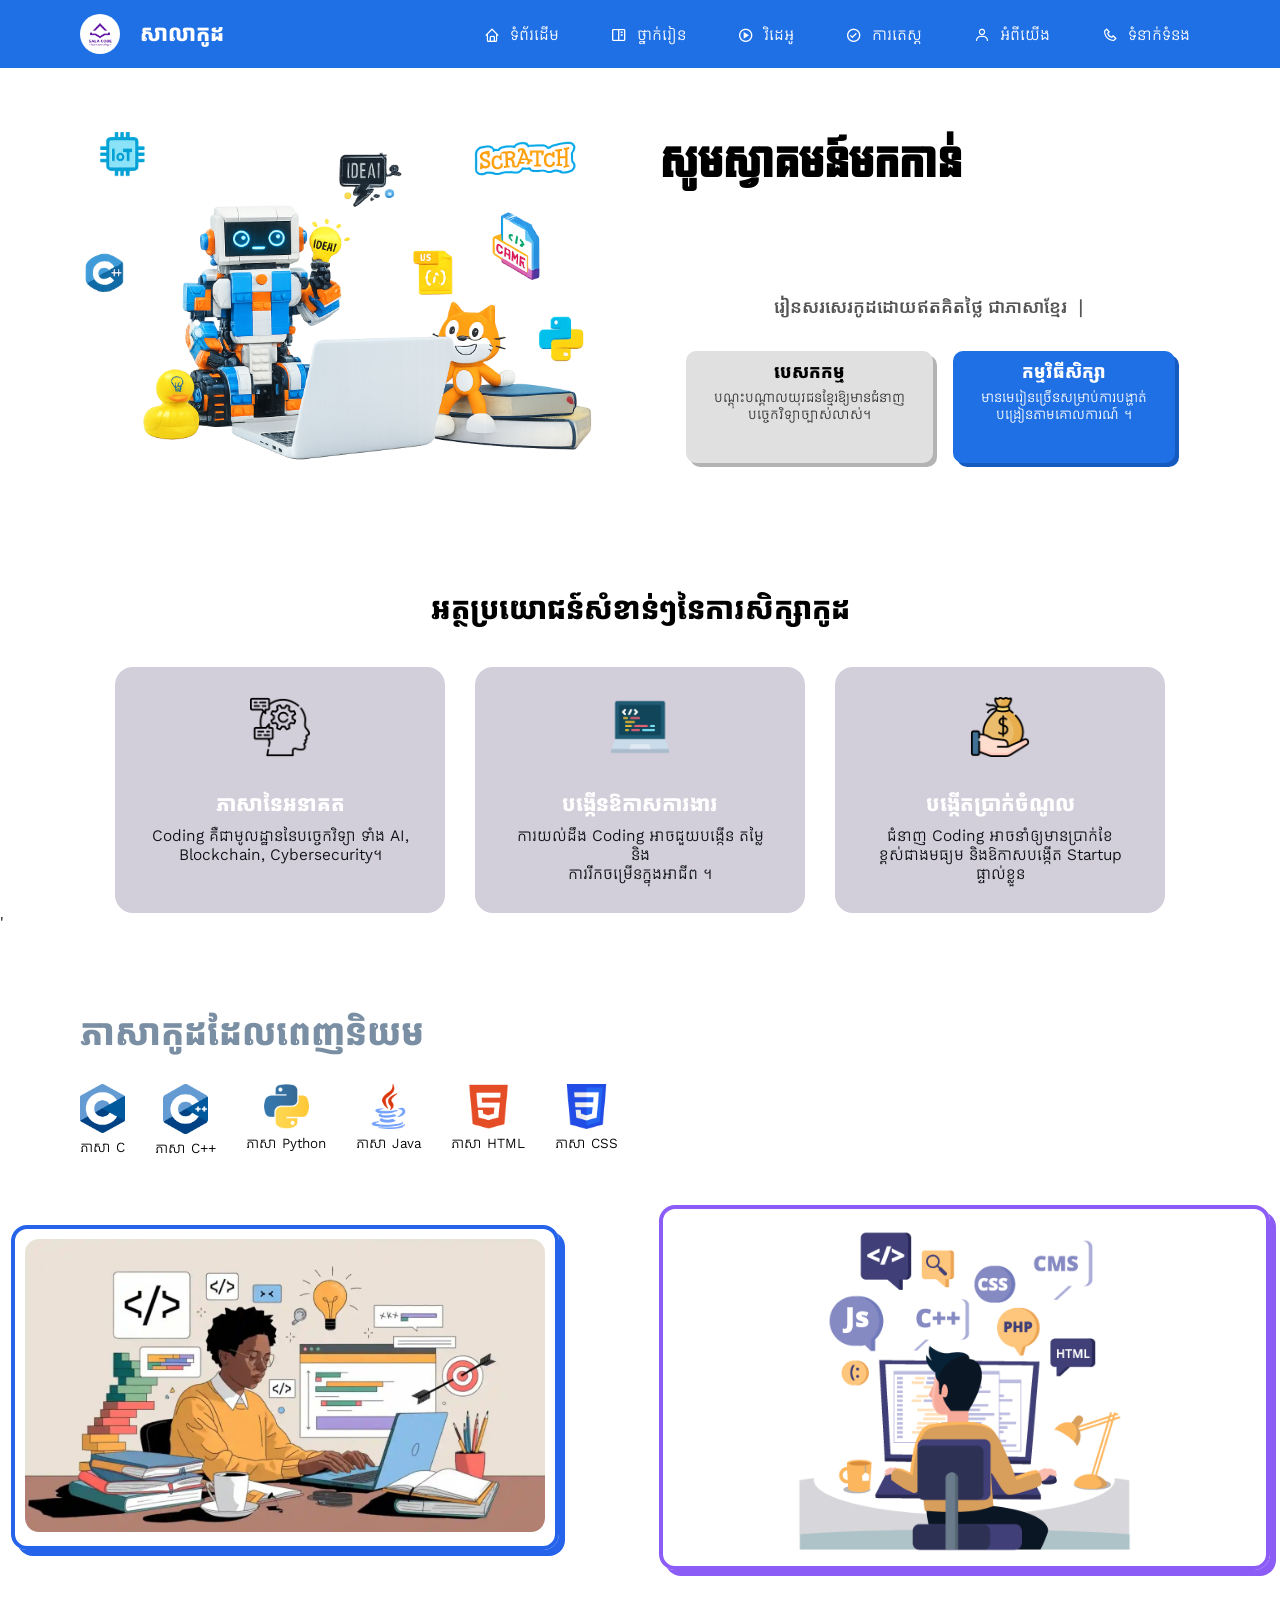
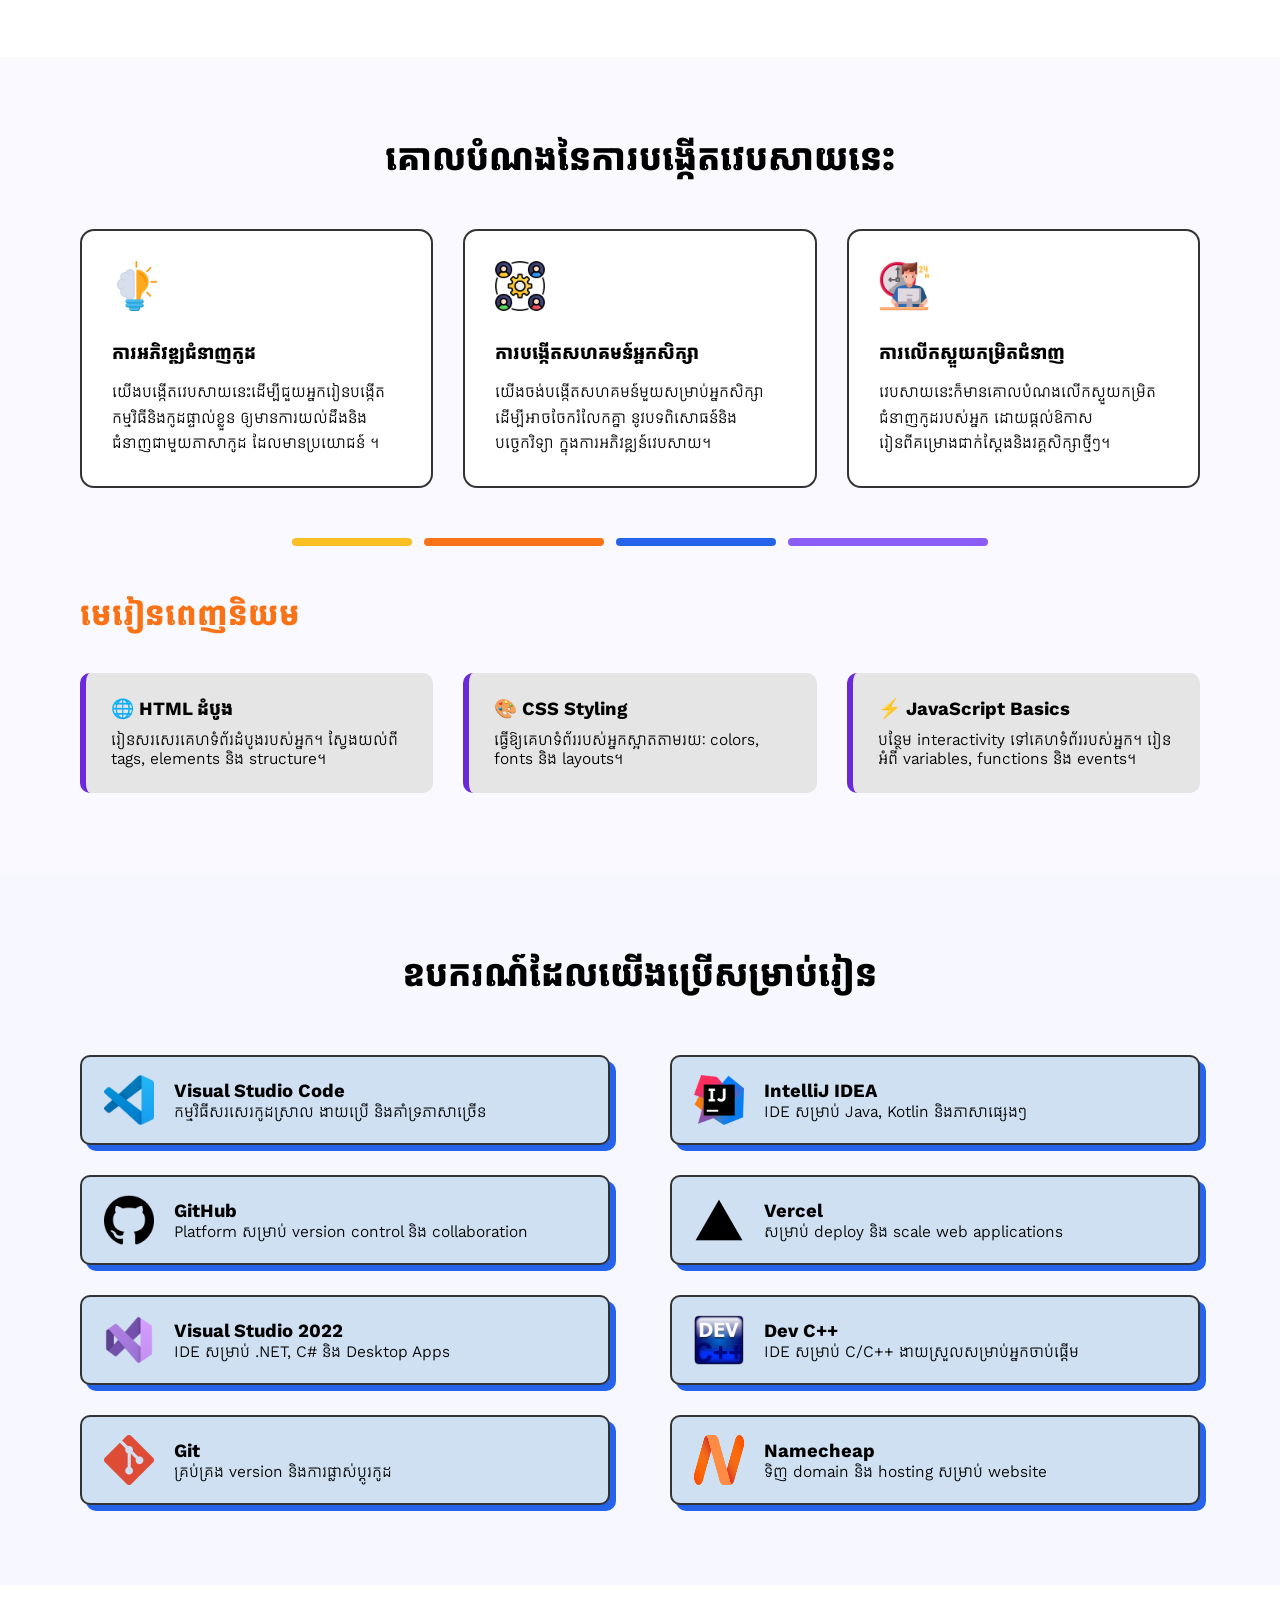
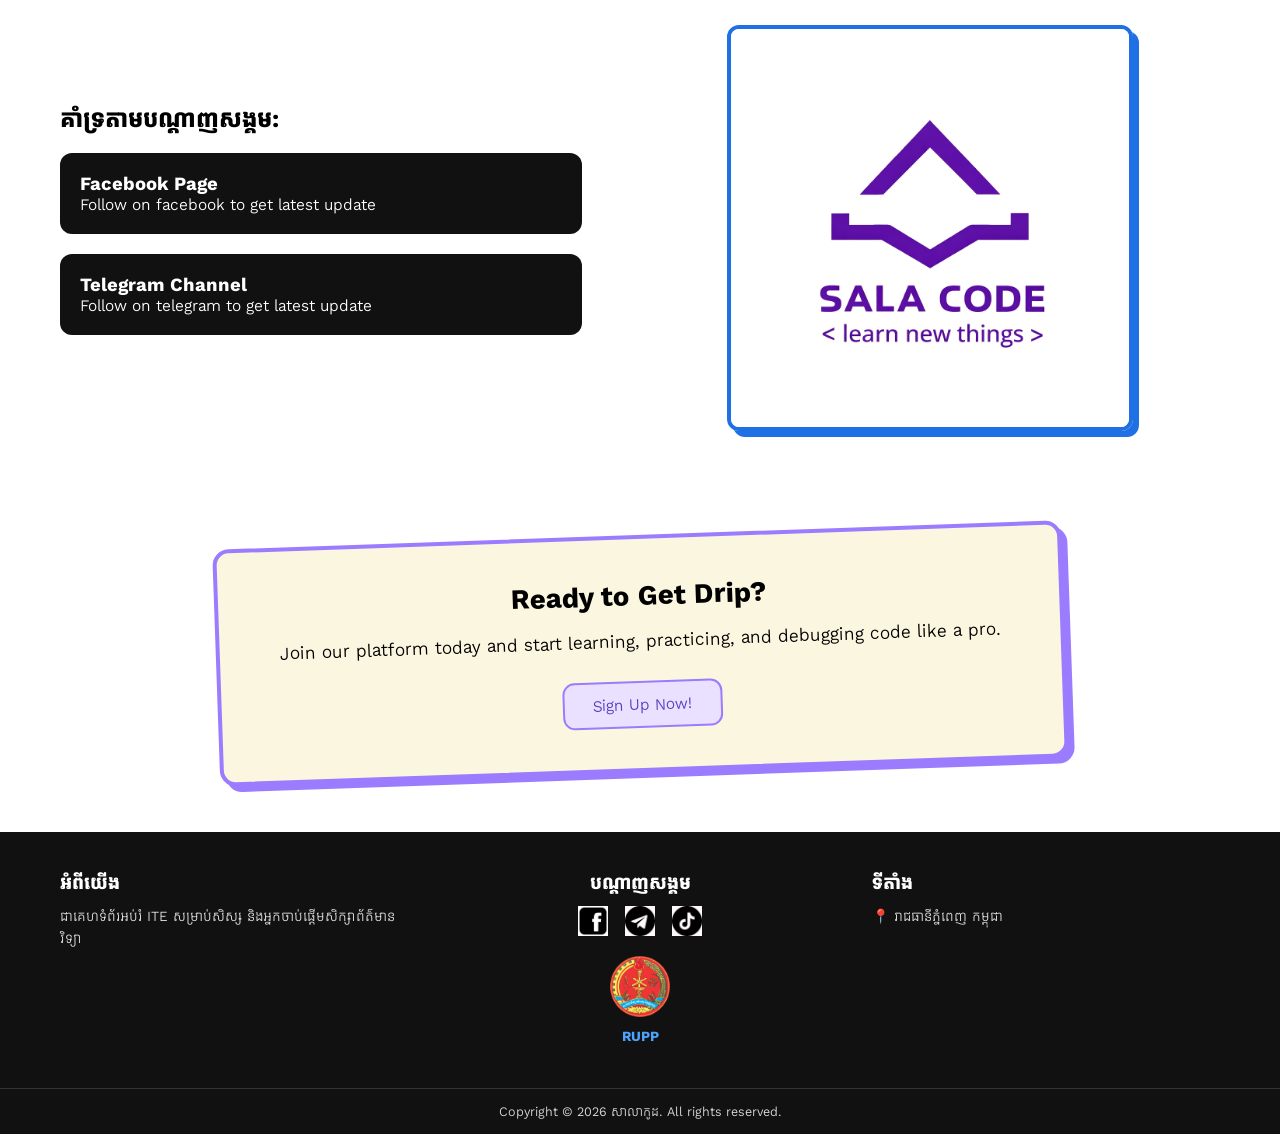
<file: index.html>
<!DOCTYPE html>
<html lang="en">
<head>
    <meta charset="UTF-8">
    <meta name="viewport" content="width=device-width, initial-scale=1.0">
    <title>Sala Code</title>
    <link rel="stylesheet" href="styles/style.css">
    <link rel="shortcut icon" href="images/SalaCode-Logo.png" type="image/x-icon">
    <link href='https://unpkg.com/boxicons@2.1.4/css/boxicons.min.css' rel='stylesheet'>
</head>
<body>

    <!-- Header -->
    <header class="navbar">
        <div class="logo">
            <img src="images/SalaCode-Logo.png" alt="LogoSalaCode">
            <span>សាលាកូដ</span>
        </div>

        <!-- Hamburger Button -->
        <button class="menu-btn" id="menuBtn" aria-label="Open menu" aria-expanded="false">
            ☰
        </button>
        <nav class="nav-links" id="navLinks">
            <a href="index.html"> 
                <i class='bx bx-home'></i>ទំព័រដើម</a>
                
            <a href="course.html">
               <i class='bx bx-book-content'></i>ថ្នាក់រៀន</a>
            <a href="video.html">
                <i class='bx bx-play-circle'></i>វិដេអូ</a>
            <a href="test.html">
                <i class='bx bx-check-circle'></i>ការតេស្ត</a>
            <a href="about.html">
                <i class='bx bx-user'></i>អំពីយើង</a>
            <a href="contact.html">
                <i class='bx bx-phone'></i>ទំនាក់ទំនង</a>
        </nav>
    </header>
    <!-- End Header -->

    <!-- Hero section -->
    <section class="hero">
        <div class="hero-left">
            <img src="images/LearnOnline.png" alt="Student">
        </div>

        <div class="hero-right">
            <h1>
                សូមស្វាគមន៍មកកាន់
                <span class="colorShift">សាលាកូដអនឡាញ</span>
            </h1>
            <p class="typing" id="typingText">
            </p>

            <div class="hero-buttons">
                <button class="btn primary">
                    <span>បេសកកម្ម</span>
                    <p>បណ្តុះបណ្តាលយុវជនខ្មែរឱ្យមានជំនាញ <br>
បច្ចេកវិទ្យាច្បាស់លាស់។</p>
                </button>
                <button class="btn secondary">
                    <span>កម្មវិធីសិក្សា</span>
                    <p>មានមេរៀនច្រើនសម្រាប់ការបង្ហាត់ <br>
បង្រៀនតាមគោលការណ៍ ។</p>
                </button>
            </div>
        </div>
    </section>
    <!-- End Hero section -->

    <!-- Features -->
    <section class="features">
        <h2>អត្ថប្រយោជន៍សំខាន់ៗនៃការសិក្សាកូដ</h2>

        <div class="feature-list">
            <div class="card">
                <img src="images/nlp.png" alt="nlp">
                <h3>ភាសានៃអនាគត</h3>
                <p>Coding គឺជាមូលដ្ឋាននៃបច្ចេកវិទ្យា ទាំង AI, <br> 
Blockchain, Cybersecurity។</p>
            </div>

            <div class="card">
                <img src="images/programming.png" alt="programming">
                <h3>បង្កើនឱកាសការងារ</h3>
                <p>ការយល់ដឹង Coding អាចជួយបង្កើន តម្លៃ និង <br>
ការរីកចម្រើនក្នុងអាជីព ។</p>
            </div>

            <div class="card">
                <img src="images/salary.png" alt="salary">
                <h3>បង្កើតប្រាក់ចំណូល</h3>
                <p>ជំនាញ Coding អាចនាំឲ្យមានប្រាក់ខែ <br>ខ្ពស់ជាងមធ្យម 
និងឱកាសបង្កើត Startup ផ្ទាល់ខ្លួន</p>
            </div>
        </div>
    </section>'
    
    <section class="course-section">

        <h2 class="section-title">ភាសាកូដដែលពេញនិយម</h2>

        <!-- Programming Icons -->
        <div class="language-list">
            <div class="lang"><img src="images/C_Programming_Language.svg.png"><span>ភាសា C</span></div>
            <div class="lang"><img src="images/C++_Programming.png"><span>ភាសា C++</span></div>
            <div class="lang"><img src="images/python_logo_icon_168886.png"><span>ភាសា Python</span></div>
            <div class="lang"><img src="images/Java.png"><span>ភាសា Java</span></div>
            <div class="lang"><img src="images/HTML.png"><span>ភាសា HTML</span></div>
            <div class="lang"><img src="images/CSS3_logo.svg.png"><span>ភាសា CSS</span></div>
        </div>

        <!-- Content -->
        <div class="course-content">

            <!-- Left -->
            <div class="left-box">
                <img src="images/People.jpg" alt="Student">
            </div>

            <!-- Divider -->
            <div class="divider"></div>

            <!-- Right -->
            <div class="right-box">
                <img src="images/Full-Stack-Developer.png" alt="Programmer">
            </div>

        </div>

    </section>

    <!-- End Features -->

    <!-- Objective -->
    <section class="benefit-section">

        <h2 class="benefit-title">គោលបំណងនៃការបង្កើតវេបសាយនេះ</h2>

        <!-- Top cards -->
        <div class="benefit-cards">
            <div class="benefit-card">
                <div class="icon"> 
                    <img src="images/skill.png" alt="skill">
                </div>
                <h3>ការអភិវឌ្ឍជំនាញកូដ</h3>
                <p>
                    យើងបង្កើតវេបសាយនេះដើម្បីជួយអ្នករៀនបង្កើតកម្មវិធីនិងកូដផ្ទាល់ខ្លួន
ឲ្យមានការយល់ដឹងនិងជំនាញជាមួយភាសាកូដ
ដែលមានប្រយោជន៍ ។
                </p>
            </div>

            <div class="benefit-card">
                <div class="icon">
                    <img src="images/community.png" alt="community">
                </div>
                <h3>ការបង្កើតសហគមន៍អ្នកសិក្សា</h3>
                <p>
                    យើងចង់បង្កើតសហគមន៍មួយសម្រាប់អ្នកសិក្សាដើម្បីអាចចែករំលែកគ្នា
នូវបទពិសោធន៍និងបច្ចេកវិទ្យា ក្នុងការអភិវឌ្ឍន៍វេបសាយ។
                </p>
            </div>

            <div class="benefit-card">
                <div class="icon">
                    <img src="images/working.png" alt="working">
                </div>
                <h3>ការលើកស្ទួយកម្រិតជំនាញ</h3>
                <p>
                    វេបសាយនេះក៏មានគោលបំណងលើកស្ទួយកម្រិតជំនាញកូដរបស់អ្នក
ដោយផ្តល់ឱកាសរៀនពីគម្រោងជាក់ស្តែងនិងវគ្គសិក្សាថ្មីៗ។
                </p>
            </div>
        </div>

        <!-- Decorative lines -->
        <div class="lines">
            <span class="line l1"></span>
            <span class="line l2"></span>
            <span class="line l3"></span>
            <span class="line l4"></span>
        </div>

        <!-- Course title -->
        <h2 class="course-title">មេរៀនពេញនិយម</h2>

        <!-- Bottom cards -->
        <div class="course-cards">
            <div class="course-card">
                <h3>🌐 HTML ដំបូង</h3>
                <p>
                    រៀនសរសេរគេហទំព័រដំបូងរបស់អ្នក។ ស្វែងយល់ពី tags, 
elements និង structure។
                </p>
            </div>

            <div class="course-card">
                <h3>🎨 CSS Styling</h3>
                <p>
                    ធ្វើឱ្យគេហទំព័ររបស់អ្នកស្អាតតាមរយៈ colors, fonts 
និង layouts។
                </p>
            </div>

            <div class="course-card">
                <h3>⚡ JavaScript Basics</h3>
                <p>
                    បន្ថែម interactivity ទៅគេហទំព័ររបស់អ្នក។ រៀនអំពី 
variables, functions និង events។
                </p>
            </div>
        </div>

    </section>

    <!-- End objective -->

    <!-- Tools -->
    <section class="tools-section">

        <h2 class="tools-title">ឧបករណ៍ដែលយើងប្រើសម្រាប់រៀន</h2>

        <div class="tools-grid">

            <!-- Left -->
            <div class="tool-card">
                <img src="images/VS.png" alt="VS Code">
                <div>
                    <h3>Visual Studio Code</h3>
                    <p>កម្មវិធីសរសេរកូដស្រាល ងាយប្រើ និងគាំទ្រភាសាច្រើន</p>
                </div>
            </div>

            <div class="tool-card">
                <img src="images/IntelliJ_IDEA_Icon.svg.png" alt="IntelliJ">
                <div>
                    <h3>IntelliJ IDEA</h3>
                    <p>IDE សម្រាប់ Java, Kotlin និងភាសាផ្សេងៗ</p>
                </div>
            </div>

            <div class="tool-card">
                <img src="images/GitHub.png" alt="GitHub">
                <div>
                    <h3>GitHub</h3>
                    <p>Platform សម្រាប់ version control និង collaboration</p>
                </div>
            </div>

            <div class="tool-card">
                <img src="images/logo-vercel.png" alt="Vercel">
                <div>
                    <h3>Vercel</h3>
                    <p>សម្រាប់ deploy និង scale web applications</p>
                </div>
            </div>

            <!-- Right -->
            <div class="tool-card">
                <img src="images/Visual_Studio_Icon_2022.svg.png" alt="Visual Studio">
                <div>
                    <h3>Visual Studio 2022</h3>
                    <p>IDE សម្រាប់ .NET, C# និង Desktop Apps</p>
                </div>
            </div>

            <div class="tool-card">
                <img src="images/dev-c--logo-icon-32.png" alt="Dev C++">
                <div>
                    <h3>Dev C++</h3>
                    <p>IDE សម្រាប់ C/C++ ងាយស្រួលសម្រាប់អ្នកចាប់ផ្តើម</p>
                </div>
            </div>

            <div class="tool-card">
                <img src="images/git-icon-logo.png" alt="Git">
                <div>
                    <h3>Git</h3>
                    <p>គ្រប់គ្រង version និងការផ្លាស់ប្តូរកូដ</p>
                </div>
            </div>

            <div class="tool-card">
                <img src="images/namecheap-logo-svg-vector.png" alt="Namecheap">
                <div>
                    <h3>Namecheap</h3>
                    <p>ទិញ domain និង hosting សម្រាប់ website</p>
                </div>
            </div>

        </div>

    </section>

    <!-- Support -->
    <section class="social-section">
        <div class="social-left">
            <h2>គាំទ្រតាមបណ្តាញសង្គម:</h2>

            <a href="https://www.facebook.com/profile.php?id=61586520855760" target="_blank">
                <div class="social-card facebook">
                <h3>Facebook Page</h3>
                <p>Follow on facebook to get latest update</p>
                </div>
            </a>

            <a href="https://t.me/SalaCode007" target="_blank">
                <div class="social-card telegram">
                <h3>Telegram Channel</h3>
                <p>Follow on telegram to get latest update</p>
                </div>
            </a>
        </div>

        <div class="social-right">
            <img src="images/SalaCode-Logo.png" alt="Kids Coding">
        </div>
    </section>

    <section class="cta-wrapper">
        <div class="cta-box">
            <h2>Ready to Get Drip?</h2>
            <p>
                Join our platform today and start learning, practicing,
                and debugging code like a pro.
            </p>
            <button class="cta-btn">Sign Up Now!</button>
        </div>
    </section>
    <!-- End Support -->

    <!-- Footer -->
    <footer class="site-footer">
        <div class="footer-top">
            <!-- Column 1 -->
            <div class="footer-col">
                <h3>អំពីយើង</h3>
                <p>
                    ជាគេហទំព័រអប់រំ ITE សម្រាប់សិស្ស
                    និងអ្នកចាប់ផ្តើមសិក្សាព័ត៌មានវិទ្យា
                </p>
            </div>

            <!-- Column 2 -->
            <div class="footer-col center">
                <h3>បណ្តាញសង្គម</h3>
                <div class="social-icons">
                    <a href="https://web.facebook.com/profile.php?id=61586520855760" target="_blank"><img src="images/facebook.png" alt="Facebook"></a>
                    <a href="https://t.me/SalaCode007" target="_blank"><img src="images/telegram.png" alt="Telegram"></a>
                    <a href="#"><img src="images/tiktok.png" alt="TikTok"></a>
                </div>

                <div class="footer-logo">
                    <img src="images/Rupp_logo.png" alt="Logo">
                    <p class="footer-name">RUPP</p>
                </div>
            </div>

            <!-- Column 3 -->
            <div class="footer-col">
                <h3>ទីតាំង</h3>
                <p>📍 រាជធានីភ្នំពេញ កម្ពុជា</p>
            </div>
        </div>

        <div class="footer-bottom">
            Copyright © 2026 សាលាកូដ. All rights reserved.
        </div>
    </footer>

    <script src="scripts/main.js"></script>
    <script src="scripts/home.js"></script>
    
    
    
</body>
</html>
</file>
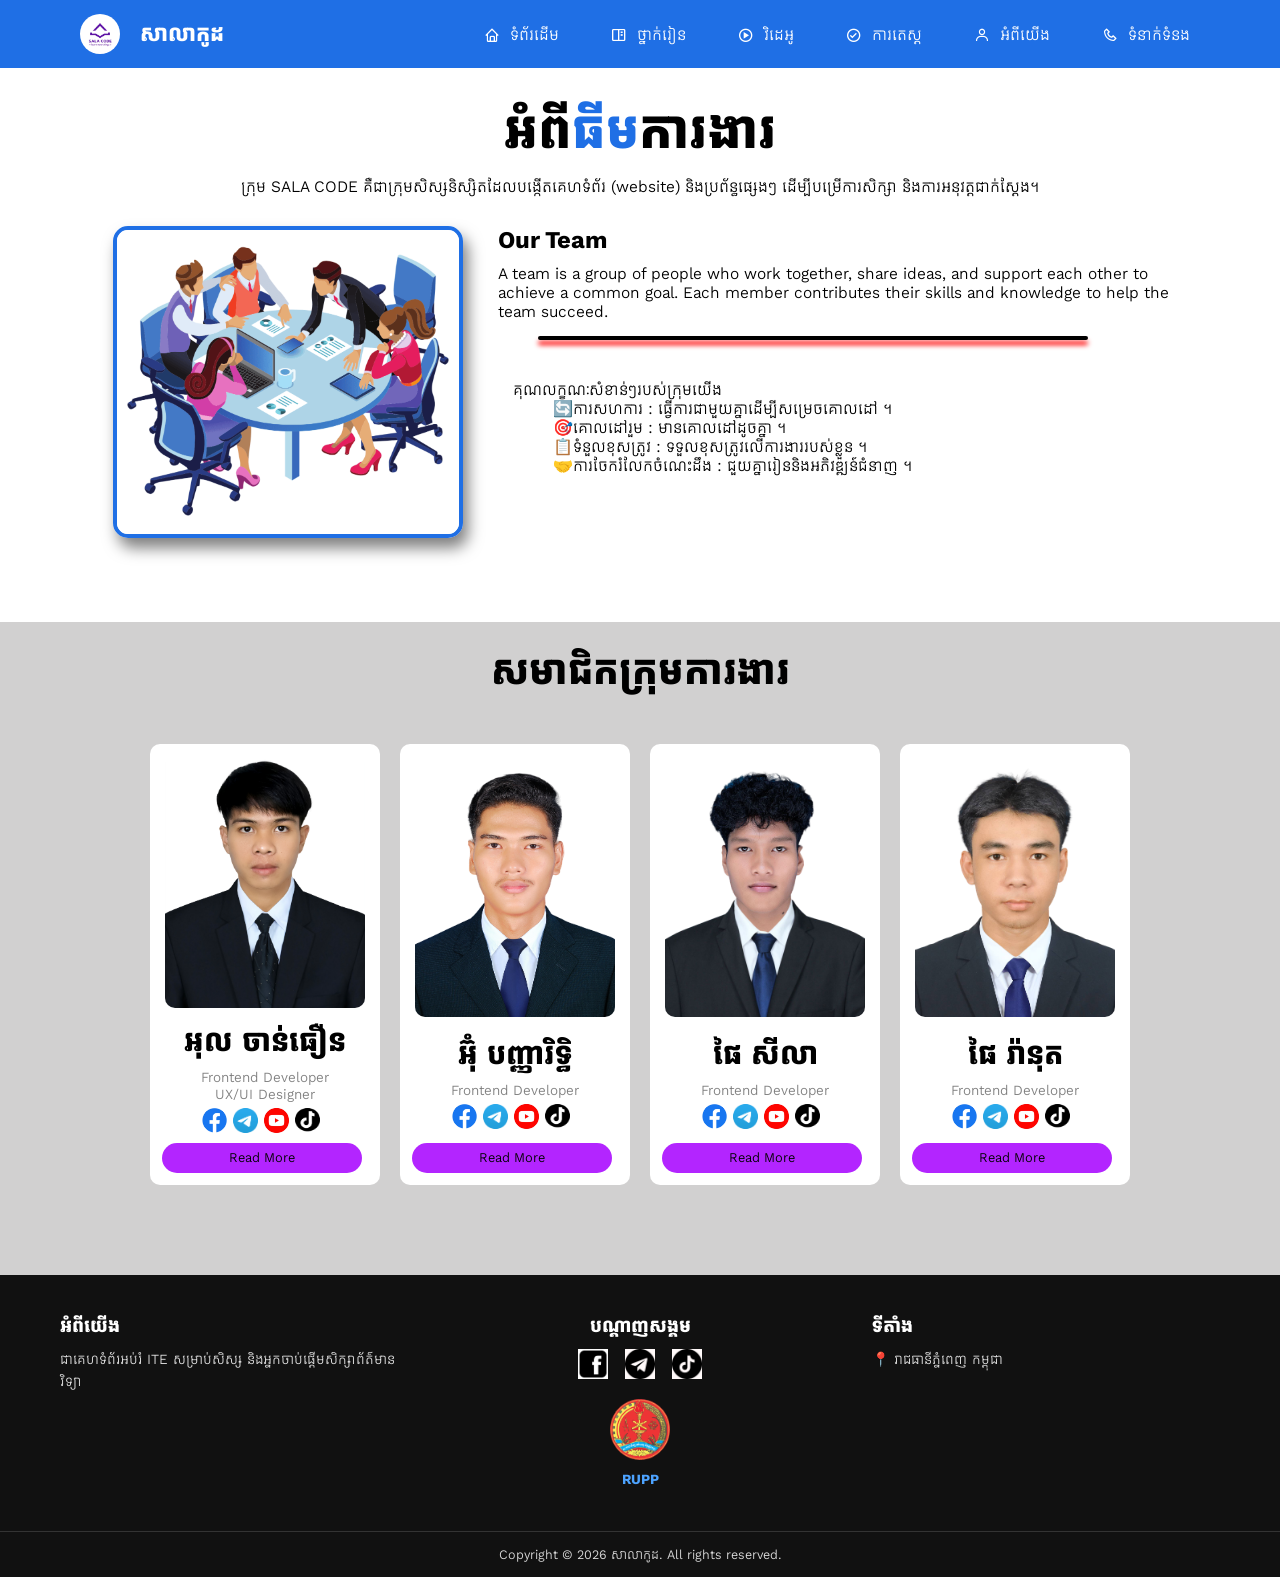
<file: about.html>
<!DOCTYPE html>
<html lang="en">

<head>
    <meta charset="UTF-8">
    <meta name="viewport" content="width=device-width, initial-scale=1.0">
    <title>Sala Code</title>
    <link rel="stylesheet" href="styles/style.css">
    <link rel="stylesheet" href="styles/about.css">
    <link rel="shortcut icon" href="images/SalaCode-Logo.png" type="image/x-icon">
    <link href='https://unpkg.com/boxicons@2.1.4/css/boxicons.min.css' rel='stylesheet'>
    <link rel="stylesheet" href="https://cdnjs.cloudflare.com/ajax/libs/font-awesome/6.5.0/css/all.min.css">
</head>

<body>

    <!-- Header -->
    <header class="navbar">
        <div class="logo">
            <img src="images/SalaCode-Logo.png" alt="LogoSalaCode">
            <span>សាលាកូដ</span>
        </div>

        <!-- Hamburger Button -->
        <button class="menu-btn" id="menuBtn" aria-label="Open menu" aria-expanded="false">
            ☰
        </button>

        <nav class="nav-links" id="navLinks">
            <a href="index.html">
                <i class='bx bx-home'></i>ទំព័រដើម</a>
            <a href="course.html">
                <i class='bx bx-book-content'></i>ថ្នាក់រៀន</a>
            <a href="video.html">
                <i class='bx bx-play-circle'></i>វិដេអូ</a>
            <a href="test.html">
                <i class='bx bx-check-circle'></i>ការតេស្ត</a>
            <a href="about.html">
                <i class='bx bx-user'></i>អំពីយើង</a>
            <a href="contact.html">
                <i class='bx bx-phone'></i>ទំនាក់ទំនង</a>
        </nav>
    </header>
    <!-- End Header -->


    <!-- About Section -->
    <section class="about">
        <h1 class="title">
            អំពី<span>ធីម</span>ការងារ
        </h1>
        <p class="My-team">ក្រុម SALA CODE គឺជាក្រុមសិស្សនិស្សិតដែលបង្កើតគេហទំព័រ (website) និងប្រព័ន្ធផ្សេងៗ
            ដើម្បីបម្រើការសិក្សា និងការអនុវត្តជាក់ស្តែង។</p>

        <div class="container-grid">
            <div class="picture">
                <img class="workteam-picture" src="images/discussion.png">
            </div>

            <div class="desrciption">
                <div>
                    <h1 class="our-team">Our Team</h1>
                </div>

                <div>
                    <p class="team">
                        A team is a group of people who work together, share ideas, and support each other to achieve a
                        common goal. Each member contributes their skills and knowledge to help the team succeed.
                    </p>
                </div>

                <div class="black-line"></div>

                <div class="text">
                    <p>គុណលក្ខណៈសំខាន់ៗរបស់ក្រុមយើង</p>
                    <ul>
                        <li><span class="icon">🔄</span>ការសហការ : ធ្វើការជាមួយគ្នាដើម្បីសម្រេចគោលដៅ ។</li>
                        <li><span class="icon">🎯</span>គោលដៅរួម : មានគោលដៅដូចគ្នា ។</li>
                        <li><span class="icon">📋</span>ទំនួលខុសត្រូវ : ទទួលខុសត្រូវលើការងាររបស់ខ្លួន ។
                        </li>
                        <li><span class="icon">🤝</span>ការចែករំលែកចំណេះដឹង :
                            ជួយគ្នារៀននិងអភិវឌ្ឍន៍ជំនាញ ។​</li>
                    </ul>

                </div>
            </div>
        </div>
    </section>
    <!--End About Section-->

    <!--Introduce Section-->
    <section class="introduce-our-team">
        <h1 class="team-member">
            សមាជិកក្រុមការងារ
        </h1>

        <div class="card-container">

            <div class="card">
                <img src="images/Thoeun(1).png">
                <h3 class="name">អុល ចាន់ធឿន</h3>
                <p>Frontend Developer</p>
                <p>UX/UI Designer</p>
               
                  <div class="icon">
                    <a href="https://www.facebook.com/" target="_blank">
                        <img src="images/Facebook about.png" alt="My Facebook">
                    </a>

                     <a href="https://www.telegram.com/" target="_blank">
                        <img class="telegram" src="images/telegram about.png" alt="My Telegram">
                    </a>

                    <a href="https://www.youtube.com/" target="_blank">
                        <img src="images/youtube about.jpeg" alt="My Youtube">
                    </a>

                     <a href="https://www.tiktok.com/" target="_blank">
                        <img src="images/tiktok about02.png" alt="My Tiktok">
                    </a>
                </div>
                
                <button class="Buttom">Read More</button>
            </div>

            <div class="card">
                <img src="images/Rith.png">
                <h3 class="name">អ៊ុំ បញ្ញារិទ្ធិ</h3>
                <p>Frontend Developer</p>
                <div class="icon">
                    <a href="https://www.facebook.com/" target="_blank">
                        <img src="images/Facebook about.png" alt="My Facebook">
                    </a>

                     <a href="https://www.telegram.com/" target="_blank">
                        <img class="telegram" src="images/telegram about.png" alt="My Telegram">
                    </a>

                     <a href="https://www.youtube.com/" target="_blank">
                        <img src="images/youtube about.jpeg" alt="My Youtube">
                    </a>

                     <a href="https://www.tiktok.com/" target="_blank">
                        <img src="images/tiktok about02.png" alt="My Tiktok">
                    </a>
                </div>
                <button class="Buttom">Read More</button>
            </div>

            <div class="card">
                <img src="images/Seyla (1).png">
                <h3 class="name">ផៃ សីលា</h3>
                <p>Frontend Developer</p>
                <div class="icon">
                    <a href="https://www.facebook.com/" target="_blank">
                        <img src="images/Facebook about.png" alt="My Facebook">
                    </a>

                     <a href="https://www.telegram.com/" target="_blank">
                        <img class="telegram" src="images/telegram about.png" alt="My Telegram">
                    </a>

                     <a href="https://www.youtube.com/" target="_blank">
                        <img src="images/youtube about.jpeg" alt="My Youtube">
                    </a>

                     <a href="https://www.tiktok.com/" target="_blank">
                        <img src="images/tiktok about02.png" alt="My Tiktok">
                    </a>
                </div>
                <button class="Buttom">Read More</button>
            </div>

            <div class="card">
                <img src="images/Ranut.png">
                <h3 class="name">ផៃ រ៉ានុត</h3>
                <p>Frontend Developer</p>
                <div class="icon">
                    <a href="https://www.facebook.com/" target="_blank">
                        <img src="images/Facebook about.png" alt="My Facebook">
                    </a>

                     <a href="https://www.telegram.com/" target="_blank">
                        <img class="telegram" src="images/telegram about.png" alt="My Telegram">
                    </a>

                     <a href="https://www.youtube.com/" target="_blank">
                        <img src="images/youtube about.jpeg" alt="My Youtube">
                    </a>

                     <a href="https://www.tiktok.com/" target="_blank">
                        <img src="images/tiktok about02.png" alt="My Tiktok">
                    </a>
                </div>
                <button class="Buttom">Read More</button>
            </div>

        </div>
    </section>
    <!-- End Introduce Section-->



    <!-- Footer -->
    <footer class="site-footer">
        <div class="footer-top">

            <!-- Column 1 -->
            <div class="footer-col">
                <h3>អំពីយើង</h3>
                <p>
                    ជាគេហទំព័រអប់រំ ITE សម្រាប់សិស្ស
                    និងអ្នកចាប់ផ្តើមសិក្សាព័ត៌មានវិទ្យា
                </p>
            </div>

            <!-- Column 2 -->
            <div class="footer-col center">
                <h3>បណ្តាញសង្គម</h3>
                <div class="social-icons">
                    <a href="#"><img src="images/facebook.png" alt="Facebook"></a>
                    <a href="#"><img src="images/telegram.png" alt="Telegram"></a>
                    <a href="#"><img src="images/tiktok.png" alt="TikTok"></a>
                </div>

                <div class="footer-logo">
                    <img src="images/Rupp_logo.png" alt="RUPP Logo">
                    <p class="footer-name">RUPP</p>
                </div>
            </div>

            <!-- Column 3 -->
            <div class="footer-col">
                <h3>ទីតាំង</h3>
                <p>📍 រាជធានីភ្នំពេញ កម្ពុជា</p>
            </div>

        </div>

        <div class="footer-bottom">
            Copyright © 2026 សាលាកូដ. All rights reserved.
        </div>
    </footer>
    <!-- End Footer -->

    <script src="scripts/main.js"></script>
</body>

</html>
</file>
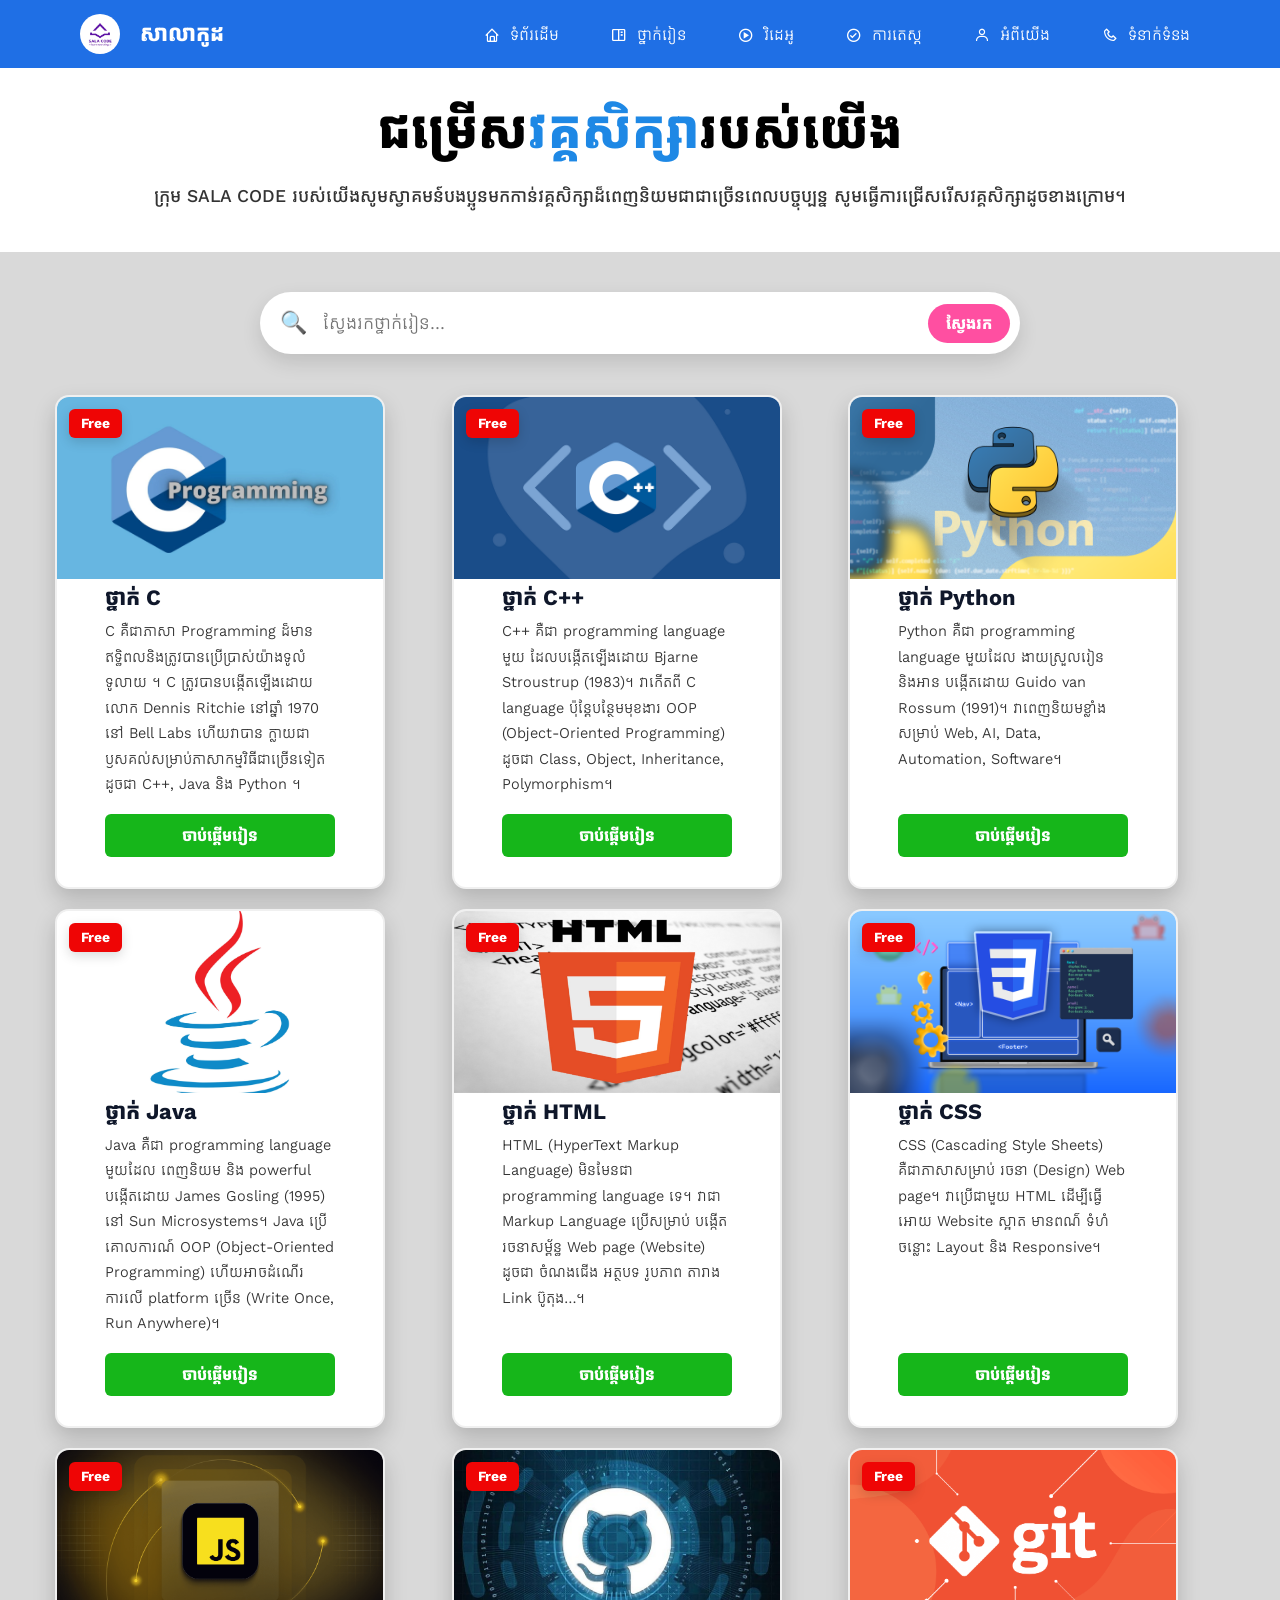
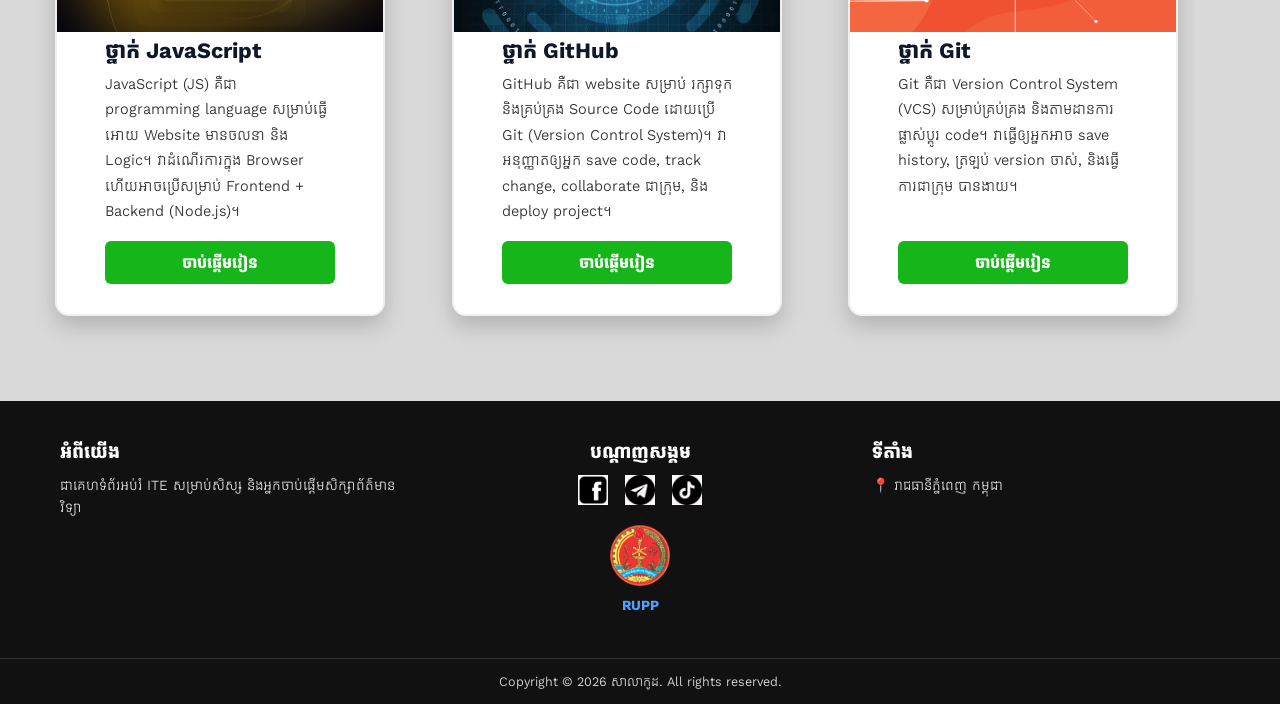
<file: course.html>
<!DOCTYPE html>
<html lang="en">
<head>
    <meta charset="UTF-8">
    <meta name="viewport" content="width=device-width, initial-scale=1.0">
    <title>Sala Code</title>
    <link rel="stylesheet" href="styles/style.css">
    <link rel="stylesheet" href="styles/course.css">
    <link rel="shortcut icon" href="images/SalaCode-Logo.png" type="image/x-icon">
    <link href='https://unpkg.com/boxicons@2.1.4/css/boxicons.min.css' rel='stylesheet'>
</head>
<body>

    <!-- Header -->
    <header class="navbar">
        <div class="logo">
            <img src="images/SalaCode-Logo.png" alt="LogoSalaCode">
            <span>សាលាកូដ</span>
        </div>

        <!-- Hamburger Button -->
        <button class="menu-btn" id="menuBtn" aria-label="Open menu" aria-expanded="false">
            ☰
        </button>

        <nav class="nav-links" id="navLinks">
           <a href="index.html"> 
                <i class='bx bx-home'></i>ទំព័រដើម</a>
            <a href="course.html">
                <i class='bx bx-book-content'></i>ថ្នាក់រៀន</a>
            <a href="video.html">
                <i class='bx bx-play-circle'></i>វិដេអូ</a>
            <a href="test.html">
                <i class='bx bx-check-circle'></i>ការតេស្ត</a>
            <a href="about.html">
                <i class='bx bx-user'></i>អំពីយើង</a>
            <a href="contact.html">
                <i class='bx bx-phone'></i>ទំនាក់ទំនង</a>
        </nav>
    </header>
    <!-- End Header -->


    <!-- HERO -->
    <section class="hero">
        <h1 class="hero-title">
        ជម្រើស<span>វគ្គសិក្សា</span>របស់យើង
        </h1> 
        <p class="hero-sub">
        ក្រុម SALA CODE របស់យើងសូមស្វាគមន៍បងប្អូនមកកាន់វគ្គសិក្សាដ៏ពេញនិយមជាជាច្រើនពេលបច្ចុប្បន្ន សូមធ្វើការជ្រើសរើសវគ្គសិក្សាដូចខាងក្រោម។
        </p>
    </section>

    <!-- SEARCH + CONTENT -->
    <main class="content">
        <div class="search-wrap">
            <div class="search">
                <span class="search-ic">🔍</span>
                <input id="searchInput" type="text" placeholder="ស្វែងរកថ្នាក់រៀន..." />
                <button id="searchBtn" type="button">ស្វែងរក</button>
            </div>
        </div>

        <section class="cards">

            <!-- Card 1 -->
            <article class="card" data-title="C">

                <div class="card-img">
                    <img src="images/c-programming.png" alt="C Programming Course">
                    <div class="card-badge">Free</div>
                </div>

                <div class="card-body">
                    <h3>ថ្នាក់ C</h3>
                    <p>
                        C គឺជាភាសា Programming ដ៏មានឥទ្ធិពលនិងត្រូវបានប្រើប្រាស់យ៉ាងទូលំទូលាយ ។ C ត្រូវបានបង្កើតឡើងដោយលោក Dennis Ritchie នៅឆ្នាំ 1970 នៅ Bell Labs ហើយវាបាន
                        ក្លាយជាឫសគល់សម្រាប់ភាសាកម្មវិធីជាច្រើនទៀតដូចជា  C++, Java និង Python ។

                    </p>
                    <a class="btn" href="c_programming.html">ចាប់ផ្តើមរៀន</a>
                </div>
            </article>

            <!-- Card 2 -->
            <article class="card" data-title="C++">

                <div class="card-img">
                    <img src="images/C++_Course.png" alt="C++ Programming Course">
                    <div class="card-badge">Free</div>
                </div>

                <div class="card-body">
                    <h3>ថ្នាក់ C++</h3>
                    <p>
                        C++ គឺជា programming language មួយ ដែលបង្កើតឡើងដោយ Bjarne Stroustrup (1983)។ វាកើតពី C language ប៉ុន្តែបន្ថែមមុខងារ OOP (Object-Oriented Programming) ដូចជា Class, Object, Inheritance, Polymorphism។
                    </p>
                    <a class="btn" href="#">ចាប់ផ្តើមរៀន</a>
                </div>
            </article>

            <!-- Card 3 -->
            <article class="card" data-title="Python">

                <div class="card-img">
                    <img src="images/PythonCourse.png" alt="Python Course">
                    <div class="card-badge">Free</div>
                </div>

                <div class="card-body">
                    <h3>ថ្នាក់ Python</h3>
                    <p>
                        Python គឺជា programming language មួយដែល ងាយស្រួលរៀន និងអាន បង្កើតដោយ Guido van Rossum (1991)។ វាពេញនិយមខ្លាំងសម្រាប់ Web, AI, Data, Automation, Software។
                    </p>
                    <a class="btn" href="#">ចាប់ផ្តើមរៀន</a>
                </div>
            </article>

            <!-- Card 4 -->
            <article class="card" data-title="Java">

                <div class="card-img">
                    <img src="images/JavaCourse.jpg" alt="Java Course">
                    <div class="card-badge">Free</div>
                </div>

                <div class="card-body">
                    <h3>ថ្នាក់ Java</h3>
                    <p>
                        Java គឺជា programming language មួយដែល ពេញនិយម និង powerful បង្កើតដោយ James Gosling (1995) នៅ Sun Microsystems។ Java ប្រើគោលការណ៍ OOP (Object-Oriented Programming) ហើយអាចដំណើរការលើ platform ច្រើន (Write Once, Run Anywhere)។
                    </p>
                    <a class="btn" href="#">ចាប់ផ្តើមរៀន</a>
                </div>
            </article>

            <!-- Card 5 -->
            <article class="card" data-title="HTML">

                <div class="card-img">
                    <img src="images/HTML-Course.jpg" alt="HTML Course">
                    <div class="card-badge">Free</div>
                </div>

                <div class="card-body">
                    <h3>ថ្នាក់ HTML</h3>
                    <p>
                        HTML (HyperText Markup Language) មិនមែនជា programming language ទេ។ វាជា Markup Language ប្រើសម្រាប់ បង្កើតរចនាសម្ព័ន្ធ Web page (Website) ដូចជា ចំណងជើង អត្ថបទ រូបភាព តារាង Link ប៊ូតុង…។
                    </p>
                    <a class="btn" href="#">ចាប់ផ្តើមរៀន</a>
                </div>
            </article>

            <!-- Card 6 -->
            <article class="card" data-title="CSS">

                <div class="card-img">
                    <img src="images/CSS-Course.png" alt="CSS Course">
                    <div class="card-badge">Free</div>
                </div>

                <div class="card-body">
                    <h3>ថ្នាក់ CSS</h3>
                    <p>
                        CSS (Cascading Style Sheets) គឺជាភាសាសម្រាប់ រចនា (Design) Web page។ វាប្រើជាមួយ HTML ដើម្បីធ្វើអោយ Website ស្អាត មានពណ៌ ទំហំ ចន្លោះ Layout និង Responsive។
                    </p>
                    <a class="btn" href="#">ចាប់ផ្តើមរៀន</a>
                </div>
            </article>

            <!-- Card 7 -->
            <article class="card" data-title="JavaScript">

                <div class="card-img">
                    <img src="images/JavaScript-Course.png" alt="JavaScript Course">
                    <div class="card-badge">Free</div>
                </div>

                <div class="card-body">
                    <h3>ថ្នាក់ JavaScript</h3>
                    <p>
                        JavaScript (JS) គឺជា programming language សម្រាប់ធ្វើអោយ Website មានចលនា និង Logic។ វាដំណើរការក្នុង Browser ហើយអាចប្រើសម្រាប់ Frontend + Backend (Node.js)។
                    </p>
                    <a class="btn" href="#">ចាប់ផ្តើមរៀន</a>
                </div>
            </article>

            <!-- Card 8 -->
            <article class="card" data-title="GitHub">

                <div class="card-img">
                    <img src="images/GitHub-Course.jpg" alt="GitHub Course">
                    <div class="card-badge">Free</div>
                </div>

                <div class="card-body">
                    <h3>ថ្នាក់ GitHub</h3>
                    <p>
                        GitHub គឺជា website សម្រាប់ រក្សាទុក និងគ្រប់គ្រង Source Code ដោយប្រើ Git (Version Control System)។ វាអនុញ្ញាតឲ្យអ្នក save code, track change, collaborate ជាក្រុម, និង deploy project។
                    </p>
                    <a class="btn" href="#">ចាប់ផ្តើមរៀន</a>
                </div>
            </article>

            <!-- Card 9 -->
            <article class="card" data-title="Git">

                <div class="card-img">
                    <img src="images/Git-Course.png" alt="Git Course">
                    <div class="card-badge">Free</div>
                </div>

                <div class="card-body">
                    <h3>ថ្នាក់ Git</h3>
                    <p>
                        Git គឺជា Version Control System (VCS) សម្រាប់គ្រប់គ្រង និងតាមដានការផ្លាស់ប្ដូរ code។ វាធ្វើឲ្យអ្នកអាច save history, ត្រឡប់ version ចាស់, និងធ្វើការជាក្រុម បានងាយ។
                    </p>
                    <a class="btn" href="#">ចាប់ផ្តើមរៀន</a>
                </div>
            </article>

        </section>
        <p id="noResult"> សូមអធ្យាស្រ័យផង course នេះ មិនទាន់មានទេ ខ្ញុំនឹងព្យាយាមបន្ថែមវាពេលក្រោយ... </p>
    </main>



    <!-- Footer -->
    <footer class="site-footer">
        <div class="footer-top">

            <!-- Column 1 -->
            <div class="footer-col">
                <h3>អំពីយើង</h3>
                <p>
                    ជាគេហទំព័រអប់រំ ITE សម្រាប់សិស្ស
                    និងអ្នកចាប់ផ្តើមសិក្សាព័ត៌មានវិទ្យា
                </p>
            </div>

            <!-- Column 2 -->
            <div class="footer-col center">
                <h3>បណ្តាញសង្គម</h3>
                <div class="social-icons">
                    <a href="#"><img src="images/facebook.png" alt="Facebook"></a>
                    <a href="#"><img src="images/telegram.png" alt="Telegram"></a>
                    <a href="#"><img src="images/tiktok.png" alt="TikTok"></a>
                </div>

                <div class="footer-logo">
                    <img src="images/Rupp_logo.png" alt="RUPP Logo">
                    <p class="footer-name">RUPP</p>
                </div>
            </div>

            <!-- Column 3 -->
            <div class="footer-col">
                <h3>ទីតាំង</h3>
                <p>📍 រាជធានីភ្នំពេញ កម្ពុជា</p>
            </div>

        </div>

        <div class="footer-bottom">
            Copyright © 2026 សាលាកូដ. All rights reserved.
        </div>
    </footer>
    <!-- End Footer -->

    <script src="scripts/main.js"></script>
    <script src="scripts/course.js"></script>
</body>
</html>
</file>
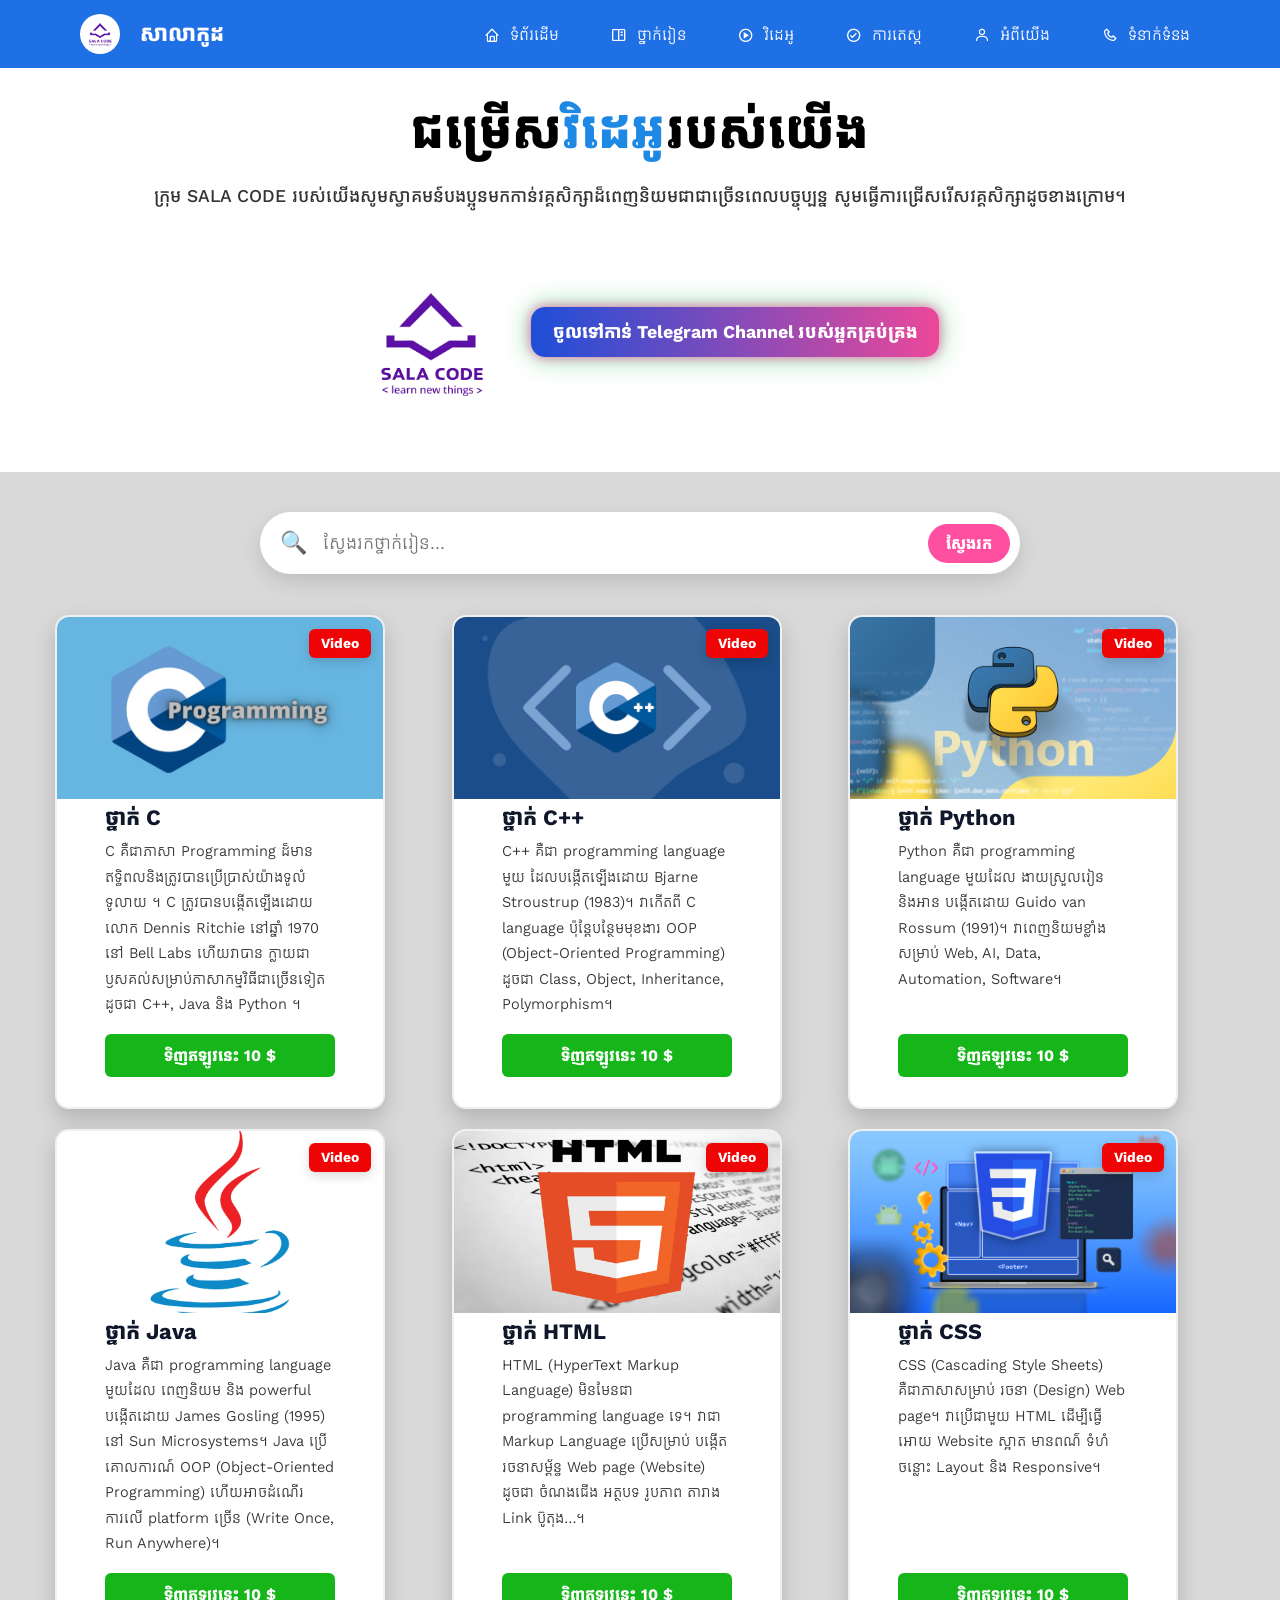
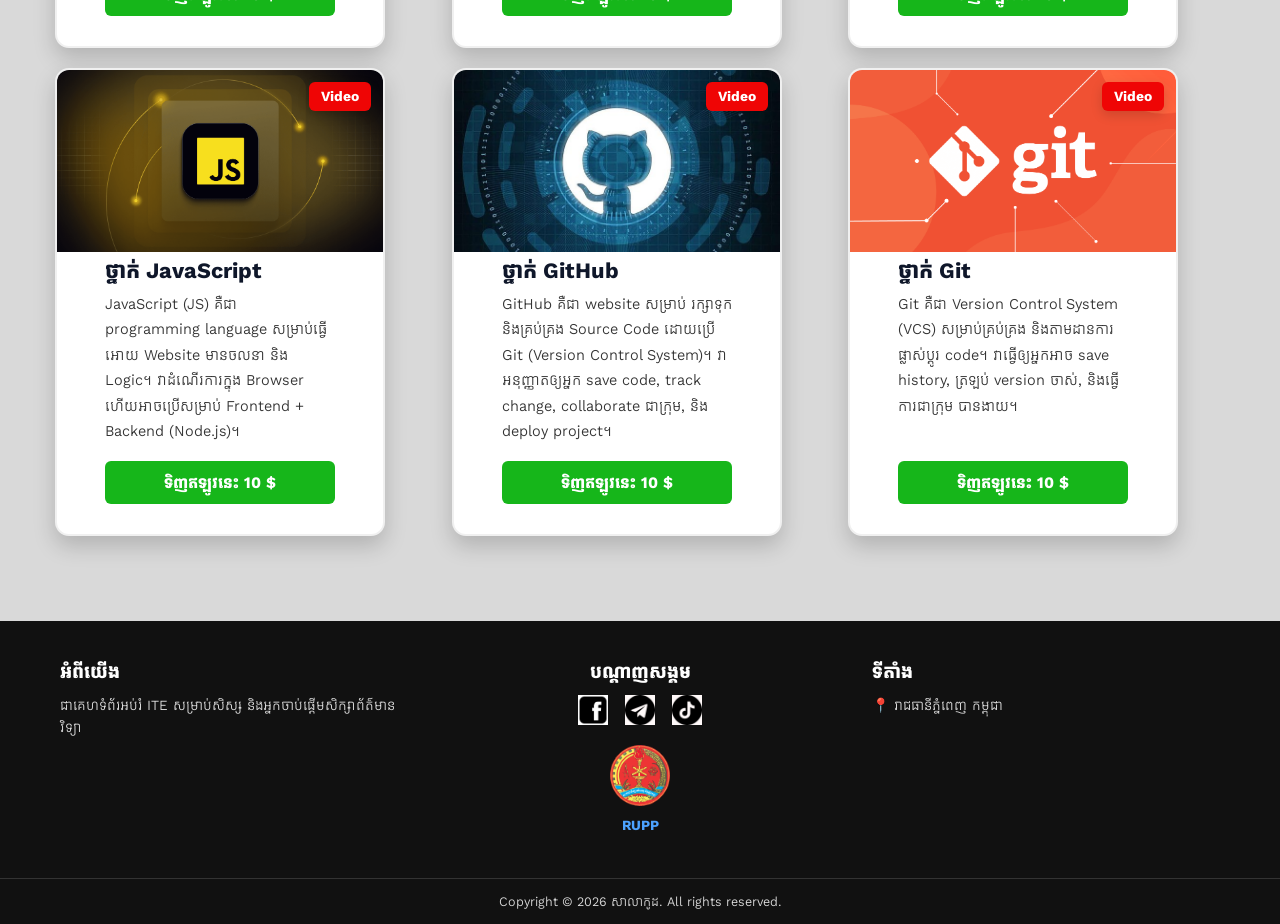
<file: video.html>
<!DOCTYPE html>
<html lang="en">
<head>
    <meta charset="UTF-8">
    <meta name="viewport" content="width=device-width, initial-scale=1.0">
    <title>Sala Code</title>
    <link rel="stylesheet" href="styles/style.css">
    <link rel="stylesheet" href="styles/video.css">
    <link rel="shortcut icon" href="images/SalaCode-Logo.png" type="image/x-icon">
    <link href='https://unpkg.com/boxicons@2.1.4/css/boxicons.min.css' rel='stylesheet'>
</head>
<body>

    <!-- Header -->
    <header class="navbar">
        <div class="logo">
            <img src="images/SalaCode-Logo.png" alt="LogoSalaCode">
            <span>សាលាកូដ</span>
        </div>

        <!-- Hamburger Button -->
        <button class="menu-btn" id="menuBtn" aria-label="Open menu" aria-expanded="false">
            ☰
        </button>

        <nav class="nav-links" id="navLinks">
           <a href="index.html"> 
                <i class='bx bx-home'></i>ទំព័រដើម</a>
            <a href="course.html">
                <i class='bx bx-book-content'></i>ថ្នាក់រៀន</a>
            <a href="video.html">
                <i class='bx bx-play-circle'></i>វិដេអូ</a>
            <a href="test.html">
                <i class='bx bx-check-circle'></i>ការតេស្ត</a>
            <a href="about.html">
                <i class='bx bx-user'></i>អំពីយើង</a>
            <a href="contact.html">
                <i class='bx bx-phone'></i>ទំនាក់ទំនង</a>
        </nav>
    </header>
    <!-- End Header -->


    <!-- HERO -->
    <section class="hero">
        <h1 class="hero-title">
        ជម្រើស<span>វិដេអូ</span>របស់យើង
        </h1> 
        <p class="hero-sub">
        ក្រុម SALA CODE របស់យើងសូមស្វាគមន៍បងប្អូនមកកាន់វគ្គសិក្សាដ៏ពេញនិយមជាជាច្រើនពេលបច្ចុប្បន្ន សូមធ្វើការជ្រើសរើសវគ្គសិក្សាដូចខាងក្រោម។
        </p>

        <!-- Admin -->
        <div class="hero-admin">
            <img class="hero-imgAdmin" src="images/SalaCode-Logo.png" alt="Video Hero">
            <a class="Admin" href="https://t.me/SalaCode007" target="_blank">ចូលទៅកាន់ Telegram Channel របស់អ្នកគ្រប់គ្រង</a>
        </div>

    </section>

    <!-- SEARCH + CONTENT -->
    <main class="content">
        <div class="search-wrap">
            <div class="search">
                <span class="search-ic">🔍</span>
                <input id="searchInput" type="text" placeholder="ស្វែងរកថ្នាក់រៀន..." />
                <button id="searchBtn" type="button">ស្វែងរក</button>
            </div>
        </div>

        <section class="cards">

            <!-- Card 1 -->
            <article class="card" data-title="C">

                <div class="card-img">
                    <img src="images/c-programming.png" alt="C Programming Course">
                    <div class="card-badge">Video</div>
                </div>

                <div class="card-body">
                    <h3>ថ្នាក់ C</h3>
                    <p>
                        C គឺជាភាសា Programming ដ៏មានឥទ្ធិពលនិងត្រូវបានប្រើប្រាស់យ៉ាងទូលំទូលាយ ។ C ត្រូវបានបង្កើតឡើងដោយលោក Dennis Ritchie នៅឆ្នាំ 1970 នៅ Bell Labs ហើយវាបាន
                        ក្លាយជាឫសគល់សម្រាប់ភាសាកម្មវិធីជាច្រើនទៀតដូចជា  C++, Java និង Python ។
                    </p>
                    <a class="btn" href="https://t.me/olchanthoeun" target="_blank">ទិញឥឡូវនេះ 10 $</a>
                </div>
            </article>

            <!-- Card 2 -->
            <article class="card" data-title="C++">

                <div class="card-img">
                    <img src="images/C++_Course.png" alt="C++ Programming Course">
                    <div class="card-badge">Video</div>
                </div>

                <div class="card-body">
                    <h3>ថ្នាក់ C++</h3>
                    <p>
                        C++ គឺជា programming language មួយ ដែលបង្កើតឡើងដោយ Bjarne Stroustrup (1983)។ វាកើតពី C language ប៉ុន្តែបន្ថែមមុខងារ OOP (Object-Oriented Programming) ដូចជា Class, Object, Inheritance, Polymorphism។
                    </p>
                    <a class="btn" href="https://t.me/olchanthoeun" target="_blank">ទិញឥឡូវនេះ 10 $</a>
                </div>
            </article>

            <!-- Card 3 -->
            <article class="card" data-title="Python">

                <div class="card-img">
                    <img src="images/PythonCourse.png" alt="Python Course">
                    <div class="card-badge">Video</div>
                </div>

                <div class="card-body">
                    <h3>ថ្នាក់ Python</h3>
                    <p>
                        Python គឺជា programming language មួយដែល ងាយស្រួលរៀន និងអាន បង្កើតដោយ Guido van Rossum (1991)។ វាពេញនិយមខ្លាំងសម្រាប់ Web, AI, Data, Automation, Software។
                    </p>
                    <a class="btn" href="https://t.me/olchanthoeun" target="_blank">ទិញឥឡូវនេះ 10 $</a>
                </div>
            </article>

            <!-- Card 4 -->
            <article class="card" data-title="Java">

                <div class="card-img">
                    <img src="images/JavaCourse.jpg" alt="Java Course">
                    <div class="card-badge">Video</div>
                </div>

                <div class="card-body">
                    <h3>ថ្នាក់ Java</h3>
                    <p>
                        Java គឺជា programming language មួយដែល ពេញនិយម និង powerful បង្កើតដោយ James Gosling (1995) នៅ Sun Microsystems។ Java ប្រើគោលការណ៍ OOP (Object-Oriented Programming) ហើយអាចដំណើរការលើ platform ច្រើន (Write Once, Run Anywhere)។
                    </p>
                    <a class="btn" href="https://t.me/olchanthoeun" target="_blank">ទិញឥឡូវនេះ 10 $</a>
                </div>
            </article>

            <!-- Card 5 -->
            <article class="card" data-title="HTML">

                <div class="card-img">
                    <img src="images/HTML-Course.jpg" alt="HTML Course">
                    <div class="card-badge">Video</div>
                </div>

                <div class="card-body">
                    <h3>ថ្នាក់ HTML</h3>
                    <p>
                        HTML (HyperText Markup Language) មិនមែនជា programming language ទេ។ វាជា Markup Language ប្រើសម្រាប់ បង្កើតរចនាសម្ព័ន្ធ Web page (Website) ដូចជា ចំណងជើង អត្ថបទ រូបភាព តារាង Link ប៊ូតុង…។
                    </p>
                    <a class="btn" href="https://t.me/olchanthoeun" target="_blank">ទិញឥឡូវនេះ 10 $</a>
                </div>
            </article>

            <!-- Card 6 -->
            <article class="card" data-title="CSS">

                <div class="card-img">
                    <img src="images/CSS-Course.png" alt="CSS Course">
                    <div class="card-badge">Video</div>
                </div>

                <div class="card-body">
                    <h3>ថ្នាក់ CSS</h3>
                    <p>
                        CSS (Cascading Style Sheets) គឺជាភាសាសម្រាប់ រចនា (Design) Web page។ វាប្រើជាមួយ HTML ដើម្បីធ្វើអោយ Website ស្អាត មានពណ៌ ទំហំ ចន្លោះ Layout និង Responsive។
                    </p>
                    <a class="btn" href="https://t.me/olchanthoeun" target="_blank">ទិញឥឡូវនេះ 10 $</a>
                </div>
            </article>

            <!-- Card 7 -->
            <article class="card" data-title="JavaScript">

                <div class="card-img">
                    <img src="images/JavaScript-Course.png" alt="JavaScript Course">
                    <div class="card-badge">Video</div>
                </div>

                <div class="card-body">
                    <h3>ថ្នាក់ JavaScript</h3>
                    <p>
                        JavaScript (JS) គឺជា programming language សម្រាប់ធ្វើអោយ Website មានចលនា និង Logic។ វាដំណើរការក្នុង Browser ហើយអាចប្រើសម្រាប់ Frontend + Backend (Node.js)។
                    </p>
                    <a class="btn" href="https://t.me/olchanthoeun" target="_blank">ទិញឥឡូវនេះ 10 $</a>
                </div>
            </article>

            <!-- Card 8 -->
            <article class="card" data-title="GitHub">

                <div class="card-img">
                    <img src="images/GitHub-Course.jpg" alt="GitHub Course">
                    <div class="card-badge">Video</div>
                </div>

                <div class="card-body">
                    <h3>ថ្នាក់ GitHub</h3>
                    <p>
                        GitHub គឺជា website សម្រាប់ រក្សាទុក និងគ្រប់គ្រង Source Code ដោយប្រើ Git (Version Control System)។ វាអនុញ្ញាតឲ្យអ្នក save code, track change, collaborate ជាក្រុម, និង deploy project។
                    </p>
                    <a class="btn" href="https://t.me/olchanthoeun" target="_blank">ទិញឥឡូវនេះ 10 $</a>
                </div>
            </article>

            <!-- Card 9 -->
            <article class="card" data-title="Git">

                <div class="card-img">
                    <img src="images/Git-Course.png" alt="Git Course">
                    <div class="card-badge">Video</div>
                </div>

                <div class="card-body">
                    <h3>ថ្នាក់ Git</h3>
                    <p>
                        Git គឺជា Version Control System (VCS) សម្រាប់គ្រប់គ្រង និងតាមដានការផ្លាស់ប្ដូរ code។ វាធ្វើឲ្យអ្នកអាច save history, ត្រឡប់ version ចាស់, និងធ្វើការជាក្រុម បានងាយ។
                    </p>
                    <a class="btn" href="https://t.me/olchanthoeun" target="_blank">ទិញឥឡូវនេះ 10 $</a>
                </div>
            </article>

        </section>
        <p id="noResult"> សូមអធ្យាស្រ័យផង course នេះ មិនទាន់មានទេ ខ្ញុំនឹងព្យាយាមបន្ថែមវាពេលក្រោយ... </p>
    </main>



    <!-- Footer -->
    <footer class="site-footer">
        <div class="footer-top">

            <!-- Column 1 -->
            <div class="footer-col">
                <h3>អំពីយើង</h3>
                <p>
                    ជាគេហទំព័រអប់រំ ITE សម្រាប់សិស្ស
                    និងអ្នកចាប់ផ្តើមសិក្សាព័ត៌មានវិទ្យា
                </p>
            </div>

            <!-- Column 2 -->
            <div class="footer-col center">
                <h3>បណ្តាញសង្គម</h3>
                <div class="social-icons">
                    <a href="#"><img src="images/facebook.png" alt="Facebook"></a>
                    <a href="#"><img src="images/telegram.png" alt="Telegram"></a>
                    <a href="#"><img src="images/tiktok.png" alt="TikTok"></a>
                </div>

                <div class="footer-logo">
                    <img src="images/Rupp_logo.png" alt="RUPP Logo">
                    <p class="footer-name">RUPP</p>
                </div>
            </div>

            <!-- Column 3 -->
            <div class="footer-col">
                <h3>ទីតាំង</h3>
                <p>📍 រាជធានីភ្នំពេញ កម្ពុជា</p>
            </div>

        </div>

        <div class="footer-bottom">
            Copyright © 2026 សាលាកូដ. All rights reserved.
        </div>
    </footer>
    <!-- End Footer -->

    <script src="scripts/main.js"></script>
    <script src="scripts/video.js"></script>
</body>
</html>
</file>
<file: styles/style.css>
/* Font Text */
@import url("https://fonts.googleapis.com/css2?family=Anton&family=Dangrek&family=Fira+Sans:ital,wght@0,100;0,200;0,300;0,400;0,500;0,600;0,700;0,800;0,900;1,100;1,200;1,300;1,400;1,500;1,600;1,700;1,800;1,900&family=Inter:ital,opsz,wght@0,14..32,100..900;1,14..32,100..900&family=Jost:ital,wght@0,100..900;1,100..900&family=Kantumruy+Pro:ital,wght@0,100..700;1,100..700&family=Koulen&family=Moul&family=Noto+Sans+Khmer:wght@100..900&display=swap");
/* End Font Text */
* {
  margin: 0;
  padding: 0;
  box-sizing: border-box;
  font-family: "Kantumruy Pro", sans-serif;
}

body {
  background: #ffffff;
}

/* Navbar */
.navbar {
  background: #1f6fe5;
  color: white;
  display: flex;
  justify-content: space-between;
  align-items: center;
  padding: 14px 100px;
  position: fixed;
  top: 0;
  left: 0;
  width: 100%;
  z-index: 1000;
}

.logo {
  font-size: 24px;
  font-weight: bold;
  cursor: pointer;
}

.logo img {
  width: 40px;
  margin-right: 10px;
  vertical-align: middle;
  border-radius: 21px;
}

.logo span:hover {
  text-decoration: underline;
}

.logo img:hover {
  transform: scale(1.5);
  transition: all 0.3s ease;
  box-shadow: 4px 4px 8px rgba(250, 4, 4, 0.2);
}

.navbar nav a {
  color: white;
  text-decoration: none;
  margin-left: 18px;
  font-size: 16px;
}

.navbar nav a:hover {
  text-decoration: underline;
}

nav a i {
  width: 20px;
  vertical-align: middle;
  margin-right: 6px;
}

/* Hero */
.hero {
  display: flex;
  justify-content: center;
  align-items: center;
  padding: 120px 80px;
}

.hero-left img {
  width: 520px;
  cursor: pointer;
  border-radius: 27px;
}

.hero-right {
  margin-left: 60px;
}

.hero-right h1 {
  font-size: 40px;
  font-family: "Koulen", sans-serif;
  margin-bottom: 20px;
}

.hero-right h1 span {
  color: #ffffff;
  font-family: "Koulen", sans-serif;
}

.hero-right p {
  font-size: 18px;
  color: #555;
  text-align: center;
  margin-bottom: 30px;
}

.colorShift {
  /* font-size: 48px; */
  font-weight: 700;
  animation: colorShift 5s infinite linear;
}

@keyframes colorShift {
  0% {
    color: #ff0066;
  }
  25% {
    color: #ffcc00;
  }
  50% {
    color: #00d4ff;
  }
  75% {
    color: #7c3aed;
  }
  100% {
    color: #ff0066;
  }
}

.typing {
  font-size: 20px;
  font-weight: 600;
  font-family: "Khmer OS Siemreap", "Noto Sans Khmer", sans-serif;
  color: #00d4ff;
  line-height: 1.6;
}

/* Cursor */
.typing::after {
  content: "|";
  margin-left: 4px;
  animation: blink 1s infinite;
}

@keyframes blink {
  50% {
    opacity: 0;
  }
}

/* ===== Reset small basics ===== */

/* body { 
  margin: 0; 
  padding-top: 78px; 
}  */

/* ===== Navbar (Desktop) ===== */
.navbar {
  background: #1f6fe5;
  color: #fff;
  position: fixed;
  top: 0;
  left: 0;
  width: 100%;
  z-index: 1000;
  display: flex;
  align-items: center;
  justify-content: space-between;
  padding: 14px 80px;
}

/* Logo */
.logo {
  display: flex;
  align-items: center;
  gap: 10px;
  font-size: 22px;
  font-weight: 700;
}
.logo img {
  width: 40px;
  height: 40px;
  border-radius: 50%;
  object-fit: cover;
}

/* Nav links desktop */
.nav-links {
  display: flex;
  align-items: center;
  gap: 14px;
}

.nav-links a {
  color: white;
  text-decoration: none;
  font-size: 16px;
  padding: 8px 10px;
  border-radius: 12px;
}

.nav-links a:hover {
  background: rgba(255, 255, 255, 0.15);
  text-decoration: none;
}

/* Hamburger (hidden on desktop) */
.menu-btn {
  display: none;
  background: transparent;
  border: 0;
  color: #fff;
  font-size: 28px;
  cursor: pointer;
  padding: 6px 10px;
  border-radius: 12px;
}
.menu-btn:hover {
  background: rgba(255, 255, 255, 0.15);
}

/* ===== Tablet ===== */

/* ===== Mobile Dropdown Menu ===== */
@media (max-width: 1075px) {
  .navbar {
    padding: 12px 16px;
    flex-wrap: wrap; /* allow dropdown row */
    gap: 10px;
  }

  /* show hamburger */
  .menu-btn {
    display: block;
    margin-left: auto;
  }

  /* dropdown container */
  .nav-links {
    width: 100%;
    display: flex; /* keep flex for animation */
    flex-direction: column;
    align-items: stretch;
    gap: 6px;

    /* hidden state */
    max-height: 0;
    overflow: hidden;
    opacity: 0;
    transform: translateY(-6px);

    transition: max-height 0.35s ease, opacity 0.25s ease, transform 0.25s ease;
    border-top: 1px solid rgba(255, 255, 255, 0.25);
    padding: 0; /* will expand when open */
  }

  .nav-links a {
    width: 100%;
    padding: 10px 12px;
    font-size: 15px;
  }

  /* open state */
  .nav-links.open {
    max-height: 500px; /* enough for all links */
    opacity: 1;
    transform: translateY(0);
    padding: 10px 0;
  }
}

/* ===== Small Mobile ===== */
@media (max-width: 480px) {
  .logo {
    font-size: 20px;
  }
  .logo img {
    width: 34px;
    height: 34px;
  }
}

/* End Navbar */

/* Buttons */
.hero-buttons {
  display: flex;
  align-items: center;
  justify-content: center;
  gap: 20px;
}

.btn {
  padding: 10px 28px;
  font-size: 16px;
  border-radius: 10px;
  border: none;
  cursor: pointer;
}

.primary {
  background: #e0e0e0;
  box-shadow: 4px 4px 0 #b3b3b3;
}

.secondary {
  background: #1f6fe5;
  color: white;
  box-shadow: 4px 4px 0 #155abf;
}

.primary > span,
.secondary > span {
  font-weight: bold;
  font-size: 18px;
}

.btn p {
  font-size: 14px;
  margin-top: 6px;
  color: #333;
}

.secondary p {
  color: white;
}

.btn:hover {
  opacity: 0.9;
  transform: scale(1.05);
  transition: all 0.3s ease;
}

.btn:active {
  transform: scale(0.95);
}

/* Hero section responsive */
@media (max-width: 1075px) {
  .hero {
    flex-direction: column;
    align-items: center;
    text-align: center;
  }

  .hero-left {
    margin-bottom: 40px;
  }

  .hero-right {
    margin-left: 0;
  }

  .hero-right h1 {
    font-size: 28px;
  }

  .hero-left img {
    width: 320px;
  }

  .hero-right p {
    font-size: 16px;
  }

  .hero-buttons {
    flex-direction: row;
    flex-wrap: wrap;
    gap: 15px;
  }

  .primary,
  .secondary {
    padding: 10px 20px;
  }

  .btn {
    width: 200px;
  }

  .btn p {
    margin-top: 8px;
  }

  .btn span {
    font-size: 16px;
  }
}

/* End Hero */

/* Features */
.features {
  padding: 0px 80px;
  text-align: center;
}

.features h2 {
  font-size: 30px;
  margin-bottom: 40px;
}

.feature-list {
  display: flex;
  justify-content: center;
  gap: 30px;
}

.card {
  background: #d2ceda;
  color: white;
  width: 330px;
  padding: 30px;
  border-radius: 18px;
  font-size: 18px;
}

.card h3 {
  margin: 15px 0 10px;
}

.card p {
  font-size: 16px;
  color: #0b0e14;
  align-items: center;
}

.card img {
  width: 60px;
  margin-bottom: 15px;
}

.card:hover {
  background: none;
  color: #9e7fdd;
  box-shadow: 6px 6px 0 #9e7fdd;
  transform: translateY(-8px);
  transition: all 0.3s ease;
}

.course-section {
  padding: 80px;
  background: #ffffff;
}

.section-title {
  font-size: 36px;
  color: #7a8fa3;
  margin-bottom: 30px;
}

/* Programming icons */
.language-list {
  display: flex;
  gap: 30px;
  margin-bottom: 40px;
  animation: float 3s ease-in-out infinite;
}

.lang:nth-child(1) {
  animation-delay: 0s;
}
.lang:nth-child(2) {
  animation-delay: 0.2s;
}
.lang:nth-child(3) {
  animation-delay: 0.4s;
}
.lang:nth-child(4) {
  animation-delay: 0.6s;
}
.lang:nth-child(5) {
  animation-delay: 0.8s;
}
.lang:nth-child(6) {
  animation-delay: 1s;
}

@keyframes float {
  0% {
    transform: translateY(0);
  }
  50% {
    transform: translateY(-12px);
  }
  100% {
    transform: translateY(0);
  }
}

.lang {
  text-align: center;
  font-size: 14px;
}

.lang img {
  width: 45px;
  display: block;
  margin: 0 auto 6px;
}

/* Content layout */
.course-content {
  display: flex;
  justify-content: center;
  align-items: center;
  gap: 50px;
}

/* Left */
.left-box img {
  width: 520px;
  border-radius: 14px;
}

.left-box {
  box-shadow: 6px 6px 0 #2563eb;
  border: 4px solid #2563eb;
  border-radius: 16px;
  padding: 10px;
}

.left-box:hover {
  box-shadow: 10px 10px 0 #2563eb;
  transform: translateY(-6px);
  transition: all 0.3s ease;
}

/* Divider */
.divider {
  width: 4px;
  height: 380px;
  background: #ddd;
  border-radius: 5px;
}

/* Right */
.right-box img {
  width: 583px;
  /* height: 508px; */
}

.right-box {
  box-shadow: 6px 6px 0 #8b5cf6;
  border: 4px solid #8b5cf6;
  border-radius: 16px;
  padding: 10px;
}

.right-box:hover {
  box-shadow: 10px 10px 0 #8b5cf6;
  transform: translateY(-6px);
  transition: all 0.3s ease;
}

/* Features responsive */
@media (max-width: 768px) {
  .features {
    padding: 0px 20px;
  }

  .features h2 {
    font-size: 24px;
  }

  .feature-list {
    flex-direction: column;
    align-items: center;
  }

  .card {
    width: 100%;
    margin-bottom: 20px;
  }
}

/* End Features */

/* Objective */
.benefit-section {
  padding: 80px;
  background: #f9f9ff;
}

/* Title */
.benefit-title {
  text-align: center;
  font-size: 36px;
  margin-bottom: 50px;
}

/* Top cards */
.benefit-cards {
  display: flex;
  justify-content: center;
  gap: 30px;
}

.benefit-card {
  background: #ffffff;
  border: 2px solid #333;
  border-radius: 14px;
  padding: 30px;
  width: 360px;
}

.benefit-card:hover {
  background: #e0e0ff;
  transform: translateY(-6px);
  transition: all 0.3s ease;
}

.benefit-card h3 {
  margin: 15px 0;
}

.benefit-card p {
  line-height: 1.6;
}

.benefit-card .icon img {
  width: 50px;
  margin-bottom: 12px;
}

/* Decorative lines */
.lines {
  margin: 50px auto;
  display: flex;
  justify-content: center;
  gap: 12px;
}

.line {
  height: 8px;
  border-radius: 10px;
}

.l1 {
  width: 120px;
  background: #fbbf24;
}
.l2 {
  width: 180px;
  background: #f97316;
}
.l3 {
  width: 160px;
  background: #2563eb;
}
.l4 {
  width: 200px;
  background: #8b5cf6;
}

.l1,
.l2,
.l3,
.l4 {
  animation: pulse 2s infinite;
}

@keyframes pulse {
  0%,
  100% {
    opacity: 1;
  }
  50% {
    opacity: 0.6;
  }
}

/* Course title */
.course-title {
  color: #f97316;
  font-size: 32px;
  margin: 40px 0;
}

/* Bottom cards */
.course-cards {
  display: flex;
  gap: 30px;
}

.course-card {
  background: #e5e5e5;
  border-left: 6px solid #6d28d9;
  padding: 25px;
  border-radius: 10px;
  width: 100%;
}

.course-card:hover {
  background: #d4d4f0;
  transform: translateY(-6px);
  transition: all 0.3s ease;
}

.course-card h3 {
  margin-bottom: 10px;
}

/* Objective responsive */
@media (max-width: 768px) {
  .benefit-section {
    padding: 40px 20px;
  }

  .benefit-title {
    font-size: 28px;
  }

  .benefit-cards {
    flex-direction: column;
    align-items: center;
  }

  .benefit-card {
    width: 100%;
    margin-bottom: 20px;
  }

  .lines {
    flex-direction: column;
    gap: 8px;
  }

  .course-cards {
    flex-direction: column;
    gap: 20px;
  }

  .course-card {
    width: 100%;
  }

  .course-card {
    width: 100%;
  }

  .section-title {
    font-size: 24px;
  }

  .left-box img {
    width: 100%;
    height: auto;
  }

  .right-box img {
    width: 100%;
    height: auto;
  }

  .course-content {
    width: 100%;
    flex-direction: column;
    gap: 30px;
  }

  .divider {
    display: none;
  }

  .language-list {
    max-width: 100%;
    flex-wrap: wrap;
    justify-content: center;
  }
}

/* Tablet */
@media (max-width: 1024px) {
  .right-box img {
    width: 100%;
    height: auto;
  }

  .course-content {
    width: 100%;
    flex-direction: column;
    gap: 30px;
  }

  .divider {
    display: none;
  }
}

/* End Objective */

/* Tools */
.tools-section {
  padding: 80px;
  background: #f7f8ff;
}

.tools-title {
  text-align: center;
  font-size: 36px;
  margin-bottom: 60px;
}

/* Grid */
.tools-grid {
  display: grid;
  grid-template-columns: repeat(2, 1fr);
  gap: 30px 60px;
}

/* Card */
.tool-card {
  display: flex;
  align-items: center;
  gap: 20px;
  background: #cfe0f3;
  border: 2px solid #333;
  border-radius: 10px;
  padding: 18px 22px;
  box-shadow: 6px 6px 0 #2563eb;
  transition: transform 0.3s ease, box-shadow 0.3s ease;
}

.tool-card:hover {
  transform: translateY(-6px);
  box-shadow: 10px 10px 0 #2563eb;
}

.tool-card img {
  width: 50px;
  height: 50px;
}

/* Tools Responsive */
@media (max-width: 768px) {
  .tools-grid {
    grid-template-columns: 1fr;
    gap: 20px;
  }

  .tools-section {
    padding: 40px 20px;
  }

  .tool-card {
    justify-content: center;
    text-align: center;
    flex-direction: column;
  }

  .tool-card img {
    margin-bottom: 12px;
  }

  .tool-card p {
    font-size: 16px;
  }

  .tools-title {
    font-size: 28px;
  }
}

/* End Tools */

/* Support */
/* Section near footer */
.social-section {
  display: flex;
  justify-content: space-between;
  align-items: center;
  padding: 40px 60px;
  background: #fff;
}

/* Left side */
.social-left {
  width: 45%;
}

.social-left h2 {
  margin-bottom: 20px;
}

.social-left a {
  color: #1f6fe5;
  text-decoration: none;
}

.social-left a:hover {
  text-decoration: underline;
}

/* Social cards */
.social-card {
  background: #111;
  color: #fff;
  padding: 20px;
  border-radius: 12px;
  margin-bottom: 20px;
}

/* Right side image */
.social-right {
  width: 50%;
  text-align: center;
}

.social-right img {
  max-width: 70%;
  border-radius: 12px;
  border: 4px solid #1f6fe5;
  box-shadow: 6px 6px 0 #1f6fe5;
}

.social-section .social-right img:hover {
  transform: scale(1.05);
  transition: all 0.3s ease;
}
/* Responsive */
@media (max-width: 768px) {
  .social-section {
    flex-direction: column;
    text-align: center;
  }

  .social-left,
  .social-right {
    width: 100%;
  }
}

/* CTA Section near footer */
.cta-wrapper {
  display: flex;
  justify-content: center;
  padding: 60px 20px;
  background: #fff;
}

/* Tilted box */
.cta-box {
  background: #fbf6df;
  border: 4px solid #9b7cff;
  border-radius: 16px;
  padding: 40px 60px;
  max-width: 900px;
  text-align: center;
  transform: rotate(-2deg);
  box-shadow: 6px 6px 0 #9b7cff;
}

.cta-box:hover {
  box-shadow: 10px 10px 0 #9b7cff;
  transform: rotate(-2deg) translateY(-6px);
  transition: all 0.3s ease;
}

/* Text */
.cta-box h2 {
  margin-bottom: 15px;
  font-size: 28px;
}

.cta-box p {
  font-size: 18px;
  margin-bottom: 25px;
  line-height: 1.6;
}

/* Button */
.cta-btn {
  background: #e9e1ff;
  color: #5b3cc4;
  border: 2px solid #9b7cff;
  padding: 12px 28px;
  font-size: 16px;
  border-radius: 12px;
  cursor: pointer;
}

.cta-btn:hover {
  background: #dcd0ff;
}

/* Mobile */
@media (max-width: 768px) {
  .cta-box {
    padding: 30px 20px;
    transform: rotate(-1deg);
  }
}

/* End Support */

/* Footer */
.site-footer {
  background: #111;
  color: #ddd;
  /* margin-top: 10px;  👉 ជាប់ខាងលើបន្តិច */
}

/* Top area */
.footer-top {
  display: flex;
  justify-content: space-between;
  padding: 40px 60px;
}

.footer-col {
  width: 30%;
}

.footer-col h3 {
  margin-bottom: 12px;
  color: #fff;
}

.footer-col p {
  font-size: 14px;
  line-height: 1.6;
}

.footer-col h3:hover {
  color: #9b7cff;
}

/* Center column */
.footer-col.center {
  text-align: center;
}

.social-icons a {
  font-size: 20px;
  margin: 0 6px;
  text-decoration: none;
}

.social-icons a:hover {
  color: #9b7cff;
}

.social-icons a img {
  width: 30px;
  height: 30px;
  background-color: #fff9f9;
}

.social-icons a img:hover {
  transform: scale(1.2);
  transition: all 0.3s ease;
  box-shadow: 4px 4px 8px rgba(250, 4, 4, 0.2);
}

/* Logo */
.footer-logo img {
  width: 60px;
  margin: 15px 0 5px;
}

.footer-name {
  color: #4da3ff;
  font-weight: bold;
}

/* Bottom */
.footer-bottom {
  text-align: center;
  padding: 15px;
  border-top: 1px solid #333;
  font-size: 13px;
}

.footer-bottom:hover {
  color: #ff0e0e;
}

/* Responsive */
@media (max-width: 768px) {
  .footer-top {
    flex-direction: column;
    text-align: center;
  }

  .footer-col {
    width: 100%;
    margin-bottom: 25px;
  }
}

/* ScrollBar */
/* Width */
::-webkit-scrollbar {
  width: 12px;
}

/* Track */
::-webkit-scrollbar-track {
  background: linear-gradient(180deg, #0a0a0a, #141414);
  border-radius: 10px;
}

/* Thumb */
::-webkit-scrollbar-thumb {
  background: linear-gradient(120deg, #ff00cc, #7f00ff, #00f0ff, #ff00cc);
  background-size: 300% 300%;
  border-radius: 10px;
  box-shadow: 0 0 8px rgba(255, 0, 204, 0.9), 0 0 16px rgba(127, 0, 255, 0.8),
    0 0 30px rgba(0, 240, 255, 0.7);
  animation: neonFlow 3s linear infinite;
}

/* Hover – stronger glow */
::-webkit-scrollbar-thumb:hover {
  box-shadow: 0 0 12px rgba(255, 0, 204, 1), 0 0 30px rgba(127, 0, 255, 1),
    0 0 60px rgba(0, 240, 255, 1);
}

/* Active (dragging) */
::-webkit-scrollbar-thumb:active {
  background: linear-gradient(120deg, #00f0ff, #ff00cc, #7f00ff);
}

/* Animation */
@keyframes neonFlow {
  0% {
    background-position: 0% 50%;
    filter: brightness(1);
  }
  50% {
    background-position: 100% 50%;
    filter: brightness(1.4);
  }
  100% {
    background-position: 0% 50%;
    filter: brightness(1);
  }
}
</file>
<file: styles/about.css>
* {
    margin: 0;
    padding: 0;
    box-sizing: border-box;
    font-family: "Kantumruy Pro", sans-serif;
}
.about {
    padding-bottom: 80px;
    padding-top: 100px;
}
.title {
    font-size: 52px;
    font-weight: bold;
    counter-reset: black;
}

.title span {
    color: rgb(31, 111, 229);
}

.title,
.My-team {
    display: flex;
    justify-content: center;
    margin-bottom: 15px;
} 
.My-team {
    margin-bottom: 30px;
}
.picture {
    display: inline-block;
    width: 350px;
    border-width: 200px;
    margin-left: 30px;
}    
.our-team {
    margin-bottom: 10px;
}
.desrciption {
    display: inline-block;
    width: 700px;
    vertical-align: top;
    margin-left: 15px;
}    
.black-line {
    width: 550px;
    height: 4px;
    margin-left: 40px;
    background-color: black;
    margin-top: 15px;
    border-radius: 2px;
    box-shadow: 0px 5px 5px red;
    margin-bottom: 40px;

}

.text ul {
    list-style: none;
}
 .workteam-picture {
    border: 4px solid rgb(31, 111, 229);
    border-radius: 15px;
    width: 350px;
    box-shadow: 5px 10px 15px rgba(0, 0, 0, 0.5);
}

.text {
    margin-left: 15px;
    margin-top: 30px;
}

.introduce-our-team {
    background-color: rgb(209, 208, 208);
     padding-bottom: 90px;
     padding-top: 25px;
}

.team-member {
    display: flex;
    justify-content: center;
    font-size: 40px;
    font-weight: bold;
    counter-reset: black;
    margin-bottom: 50px;
}
.card-container {
    display: flex;
    justify-content: center;
    gap: 20px;
    flex-wrap: wrap;
}

.card {
    background: white;
    width: 230px;
    padding: 12px;
    border-radius: 10px;
    display: flex;
    flex-direction: column;
}

.card img {
    
    width: 200px;
    border-radius: 10px;
    display: block;
    margin: auto;
}

.card h3 {
    margin-top: 15px;
    text-align: center;
    color: black;
    font-size: 30px;
}

.card p {
    text-align: center;
    
    font-size: 14px;
    color: gray;
}

.icon a > img {
    display: inline-block;
    width: 25px;
    height: 25px;
}
.icon a {
    text-decoration: none;
}
.icon {
    margin-left: 40px;
    margin-bottom: 5px; 
    margin-top: 5px; 
}

.Buttom {
    background-color: rgb(179, 37, 255);
    border: none;
    text-align: center;
    height: 30px;
    width: 200px;
    border-radius: 15px;
    cursor: pointer;
    margin-top: auto;
}

.Buttom:active {
    background-color: #7c3aed;
}

.container-grid {
    display: flex;
    justify-content: center;
    gap: 20px;
    flex-wrap: wrap;
}

/* Responsive Design */

/* ========== Large Tablet / Small Laptop ========== */
@media (max-width: 992px) {
    .desrciption {
        width: 600px;
    }

    .black-line {
        width: 400px;
    }

    .title,
    .team-member {
        font-size: 34px;
    }

    .card h3 {
        font-size: 24px;
    }

    .card-container {
        display: grid;
        grid-template-columns: repeat(2, 1fr);
        gap: 20px;
        justify-self: center;
    }
}

/* ========== Tablet ========== */
@media (max-width: 768px) {
    
    .about {
        padding-left: 20px;
        padding-right: 20px;
    }

    .picture,
    .desrciption {
        display: block;
        width: 100%;
        margin-left: 0;
    }

    .picture {
        text-align: center;
        margin-bottom: 25px;
    }

    .workteam-picture {
        width: 100%;
        max-width: 350px;
    }

    .desrciption {
        text-align: center;
    }

    .black-line {
        width: 80%;
        max-width: 400px;
        margin-left: auto;
        margin-right: auto;
    }

    .text {
        margin-left: 0;
        padding: 0 10px;
    }

    .title,
    .team-member {
        font-size: 30px;
    }

    .card {
        width: 45%;
    }

    .card img {
        width: 100%;
        max-width: 200px;
    }

    .icon {
        margin-left: 0;
        display: flex;
        justify-content: center;
        gap: 10px;
    }

    .Buttom {
        width: 100%;
        max-width: 200px;
        margin-left: auto;
        margin-right: auto;
    }
}

/* ========== Mobile ========== */
@media (max-width: 576px) {
    .about {
        margin-top: 20px;
        padding-top: 80px;
        padding-bottom: 60px;
        padding-left: 15px;
        padding-right: 15px;
    }

    .introduce-our-team {
        padding-bottom: 60px;
        padding-left: 15px;
        padding-right: 15px;
    }

    .title,
    .team-member {
        font-size: 26px;
        text-align: center;
    }

    .My-team,
    .our-team,
    .text,
    .card h3,
    .card p {
        text-align: center;
    }

    .picture,
    .desrciption {
        width: 100%;
        margin-left: 0;
    }

    .workteam-picture {
        width: 100%;
        max-width: 300px;
    }

    .black-line {
        width: 70%;
        max-width: 250px;
        margin-left: auto;
        margin-right: auto;
    }

    .text {
        margin-top: 20px;
        padding: 0 5px;
    }

    .card {
        width: 100%;
        max-width: 280px;
    }

    .card img {
        width: 100%;
        max-width: 180px;
    }

    .card h3 {
        font-size: 22px;
    }

    .icon {
        margin-left: 0;
        display: flex;
        justify-content: center;
        gap: 10px;
        flex-wrap: wrap;
    }

    .Buttom {
        width: 100%;
        max-width: 180px;
    }

    .desrciption ul li {
        display: flex;
        align-items: center;
        font-size: 14px;
        margin-bottom: 10px;

    }
}

/* ========== Very Small Devices ========== */
@media (max-width: 360px) {
    .title,
    .team-member {
        font-size: 22px;
    }

    .card {
        max-width: 100%;
    }

    .card img {
        max-width: 150px;
    }

    .Buttom {
        max-width: 160px;
    }
}
</file>
<file: styles/course.css>
/* ====== HERO ====== */
.hero {
    display: block;
    padding: 100px 18px 40px;
    text-align: center;
    max-width: 1050px;
    margin: 0 auto;
}
.hero-title {
    font-size: 52px;
    font-weight: 900;
    letter-spacing: .2px;
}
.hero-title span { 
    color: #1e88e5; 
}
.hero-sub {
    white-space: normal;
    margin-top: 18px;
    font-size: 18px;
    font-weight: 500;
    line-height: 1.8;
    color: #333;
}

/* ====== CONTENT BG ====== */
.content{
  background: #d9d9d9;
  padding: 34px 18px 80px;
  height: 100%;
}

/* ====== SEARCH ====== */
.search-wrap{
  display: flex;
  justify-content: center;
  margin: 6px 0 36px;
}
.search {
  width: min(760px, 100%);
  background: #fff;
  border-radius: 999px;
  padding: 10px;
  display: flex;
  align-items: center;
  gap: 10px;
  box-shadow: 0 8px 20px rgba(0,0,0,.12);
}
.search-ic {
  font-size: 22px;
  padding-left: 10px;
}
.search input {
  flex: 1;
  border: none;
  outline: none;
  font-size: 18px;
  padding: 10px 6px;
}
.search button {
  border: none;
  cursor: pointer;
  background: #ff4fa1;
  color: #fff;
  font-weight: 800;
  font-size: 16px;
  padding: 10px 18px;
  border-radius: 999px;
  transition: .2s;
}
.search button:hover { 
  transform: translateY(-1px); 
}

/* ====== CARDS ====== */
.cards {
  max-width: 1180px;
  justify-self: center;
  height: auto;
  margin: 0 auto;
  display: grid;
  grid-template-columns: repeat(3, 1fr);
  gap: 10px;

}

.card {
  position: relative;
  border-radius: 14px;
  overflow: hidden;
  margin: 5px;
  background: #fff;
  min-height: 300px;
  display: flex;
  flex-direction: column;
  box-shadow: 0 10px 22px rgba(0,0,0,.18);
  border: 2px solid rgba(0,0,0,.06);
}

.card-img img {
    position: absolute;
    top: 0;
    left: 0;
    width: 100%;
    height: 182px;
    display: block;
    object-fit: cover; 
    object-position: center;
}

.card-badge {
    position: absolute;
    top: 12px;
    left: 12px;
    background: #ef0505;
    color: #fff;
    font-weight: 700;
    padding: 6px 12px;
    border-radius: 6px;
    font-size: 14px;
    box-shadow: 0 4px 12px rgba(0,0,0,.15);
    z-index: 2;
}

.card-img img:hover {
    transform: scale(1.05);
    transition: .3s;
}

.card-body {
  width: 100%;
  height: 100%;
  margin-top: 125px;
  padding: 18px 18px 0px;
  flex: 1;
  display: flex;
  flex-direction: column;
 
}
.card-body h3{
    color: #0f172a;
    font-size: 22px;
    font-weight: 900;
    margin-bottom: 8px;
}
.card-body p {
  font-size: 15px;
  line-height: 1.7;
  color: #333;
  margin-bottom: 16px;
  min-height: 70px;
  
}

.btn {
  display: block;
  text-align: center;
  text-decoration: none;
  background: #16b61a;
  color: #fff;
  font-weight: 900;
  padding: 12px 14px;
  border-radius: 6px;
  transition: .2s;
  margin-top: auto; 
  

}
.btn:hover { 
  filter: brightness(0.95); 
  transform: translateY(-1px); 
}

#noResult {
  display: none;
  text-align: center;
  font-size: 20px;
  color: #ff0000;
  margin-top: 20px;
}

/* ====== RESPONSIVE ====== */
@media (max-width: 1020px){
  .hero-title { 
    font-size: 40px; 
  }
  .cards { 
    grid-template-columns: repeat(2, 1fr); 
  }


}

@media (max-width: 640px) {
  .hero-title { 
    font-size: 30px; 
  }
  .hero-sub { 
    font-size: 12px; 
  }
  .cards { 
    grid-template-columns: 1fr; 
  }

  .search {
    width: 100%;
    gap: 6px;
    position: relative;

  }

  #searchBtn {
    font-size: 14px;
    padding: 8px 12px;
    position: absolute;
    right: 6px;
    


  }

  #searchInput {
    font-size: 16px;
  

  }

  .search-ic {
    font-size: 18px;
    padding-left: 6px;
  }
}


@media (max-width: 316px) {
  .search-ic {
    display: none;
  }
}
</file>
<file: styles/video.css>
/* ====== HERO ====== */
.hero {
    display: block;
    padding: 100px 18px 40px;
    text-align: center;
    max-width: 1050px;
    margin: 0 auto;
}
.hero-title {
    font-size: 52px;
    font-weight: 900;
    letter-spacing: .2px;
}
.hero-title span { 
    color: #1e88e5; 
}
.hero-sub {
    white-space: normal;
    margin-top: 18px;
    font-size: 18px;
    font-weight: 500;
    line-height: 1.8;
    color: #333;
}

/* ====== CONTENT BG ====== */
.content{
  background: #d9d9d9;
  padding: 34px 18px 80px;
  height: 100%;
}

/* ====== SEARCH ====== */
.search-wrap{
  display: flex;
  justify-content: center;
  margin: 6px 0 36px;
}
.search {
  width: min(760px, 100%);
  background: #fff;
  border-radius: 999px;
  padding: 10px;
  display: flex;
  align-items: center;
  gap: 10px;
  box-shadow: 0 8px 20px rgba(0,0,0,.12);
}
.search-ic {
  font-size: 22px;
  padding-left: 10px;
}
.search input {
  flex: 1;
  border: none;
  outline: none;
  font-size: 18px;
  padding: 10px 6px;
}
.search button {
  border: none;
  cursor: pointer;
  background: #ff4fa1;
  color: #fff;
  font-weight: 800;
  font-size: 16px;
  padding: 10px 18px;
  border-radius: 999px;
  transition: .2s;
}
.search button:hover { 
  transform: translateY(-1px); 
}

.hero-admin {
    margin-top: 20px;
    display: flex;
    flex-direction: row;
    align-items: center;
    justify-content: center;
    gap: 10px;

}

.Admin {
    text-decoration: none;
    background: #16b61a;
    color: #fff;
    font-weight: 700;
    padding: 10px 14px;
    border-radius: 6px;
    transition: .2s;
}

.Admin:hover { 
    filter: brightness(0.95); 
    transform: translateY(-1px); 
}

.hero-imgAdmin {
    margin-top: 20px;
    width: 180px;
    height: auto;
}

.hero-imgAdmin:hover {
    transform: scale(1.05);
    transition: .3s;
}

.Admin{
  display: inline-block;
  padding: 14px 22px;
  border-radius: 14px;
  font-size: 18px;
  font-weight: 900;
  text-decoration: none;
  color: #fff;

  /* background gradient */
  background: linear-gradient(90deg, #1d4ed8, #ec4899, #22c55e);
  background-size: 200% 200%;

  /* glow light */
  box-shadow:
    0 0 12px rgba(236, 72, 153, .8),
    0 0 28px rgba(34, 197, 94, .55);

  /* animation */
  animation: glowMove 2.2s linear infinite;

  position: relative;
  overflow: hidden;

  transition: transform .2s ease;
}

/* shine overlay */
.Admin::before{
  content: "";
  position: absolute;
  top: 0;
  left: -120%;
  width: 80%;
  height: 100%;
  background: rgba(255, 255, 255, .35);
  transform: skewX(-25deg);
  filter: blur(8px);
  animation: shine 2.6s ease-in-out infinite;
}

.Admin:hover{
  transform: translateY(-3px) scale(1.02);
  box-shadow:
    0 0 18px rgba(59, 130, 246, .9),
    0 0 45px rgba(236, 72, 153, .8);
}

/* animations */
@keyframes glowMove{
  0%   { background-position: 0% 50%; }
  50%  { background-position: 100% 50%; }
  100% { background-position: 0% 50%; }
}

@keyframes shine{
  0%   { left: -120%; opacity: 0; }
  30%  { opacity: .7; }
  60%  { opacity: .2; }
  100% { left: 140%; opacity: 0; }
}


/* ====== CARDS ====== */
.cards {
  max-width: 1180px;
  justify-self: center;
  height: auto;
  margin: 0 auto;
  display: grid;
  grid-template-columns: repeat(3, 1fr);
  gap: 10px;

}

.card {
  position: relative;
  border-radius: 14px;
  overflow: hidden;
  margin: 5px;
  min-height: 300px;
  display: flex;
  flex-direction: column;
  background: #fff;
  box-shadow: 0 10px 22px rgba(0,0,0,.18);
  border: 2px solid rgba(0,0,0,.06);
}

.card-img img {
    position: absolute;
    top: 0;
    left: 0;
    width: 100%;
    height: 182px;
    display: block;
    object-fit: cover; 
    object-position: center;
}

.card-badge {
    position: absolute;
    top: 12px;
    right: 12px;
    background: #ef0505;
    color: #fff;
    font-weight: 700;
    padding: 6px 12px;
    border-radius: 6px;
    font-size: 14px;
    box-shadow: 0 4px 12px rgba(0,0,0,.15);
    z-index: 2;
}



.card-img img:hover {
    transform: scale(1.05);
    transition: .3s;
}

.card-body {
  width: 100%;
  height: 100%;
  margin-top: 125px;
  padding: 18px 18px 0px;
  flex: 1000;
  display: flex;
  flex-direction: column;
}
.card-body h3{
    color: #0f172a;
    font-size: 22px;
    font-weight: 900;
    margin-bottom: 8px;
}
.card-body p {
  font-size: 15px;
  line-height: 1.7;
  color: #333;
  margin-bottom: 16px;
  min-height: 70px;
}

.btn {
  display: block;
  text-align: center;
  text-decoration: none;
  background: #16b61a;
  color: #fff;
  font-weight: 900;
  padding: 12px 14px;
  border-radius: 6px;
  transition: .2s;
  margin-top: auto;
}
.btn:hover { 
  filter: brightness(0.95); 
  transform: translateY(-1px); 
}

#noResult {
  display: none;
  text-align: center;
  font-size: 20px;
  color: #ff0000;
  margin-top: 20px;
}

/* ====== RESPONSIVE ====== */
@media (max-width: 1020px){
  .hero-title { 
    font-size: 40px; 
  }
  .cards { 
    grid-template-columns: repeat(2, 1fr); 
  }


}

@media (max-width: 640px) {
  .hero-title { 
    font-size: 30px; 
  }
  .hero-sub { 
    font-size: 12px; 
  }
  .cards { grid-template-columns: 1fr; 
  }

  .search {
    width: 100%;
    gap: 6px;
    position: relative;

  }
  
   #searchBtn {
    font-size: 14px;
    padding: 8px 12px;
    position: absolute;
    right: 6px;

  }

  #searchInput {
    font-size: 16px;
    

  }

  .hero-admin {
    flex-direction: column;
    gap: 6px;

  }

  .Admin {
    font-size: 16px;
    padding: 10px 14px;
  }
  
  .hero-imgAdmin {
    width: 120px;
    border: 2px solid #000;
    padding: 4px;
    border-radius: 8px;
    margin-bottom: 10px;
  }
}
</file>
